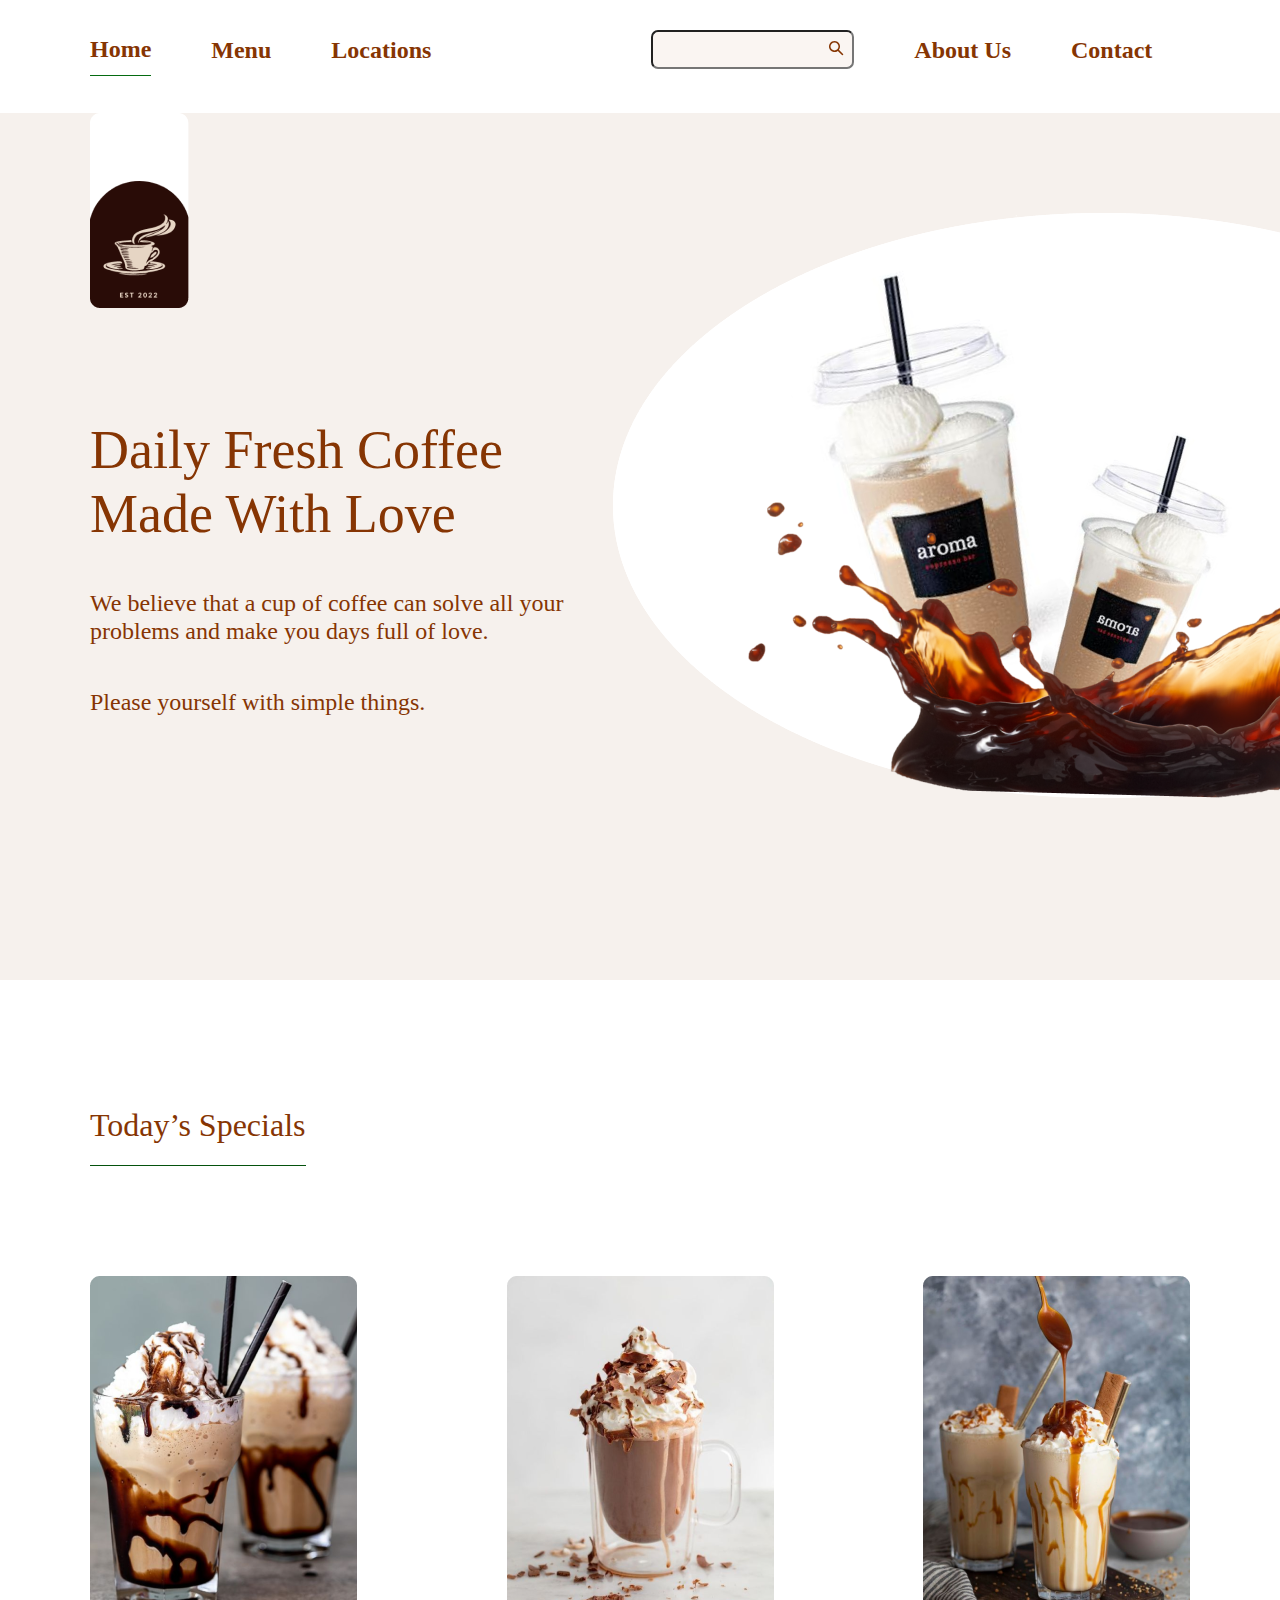
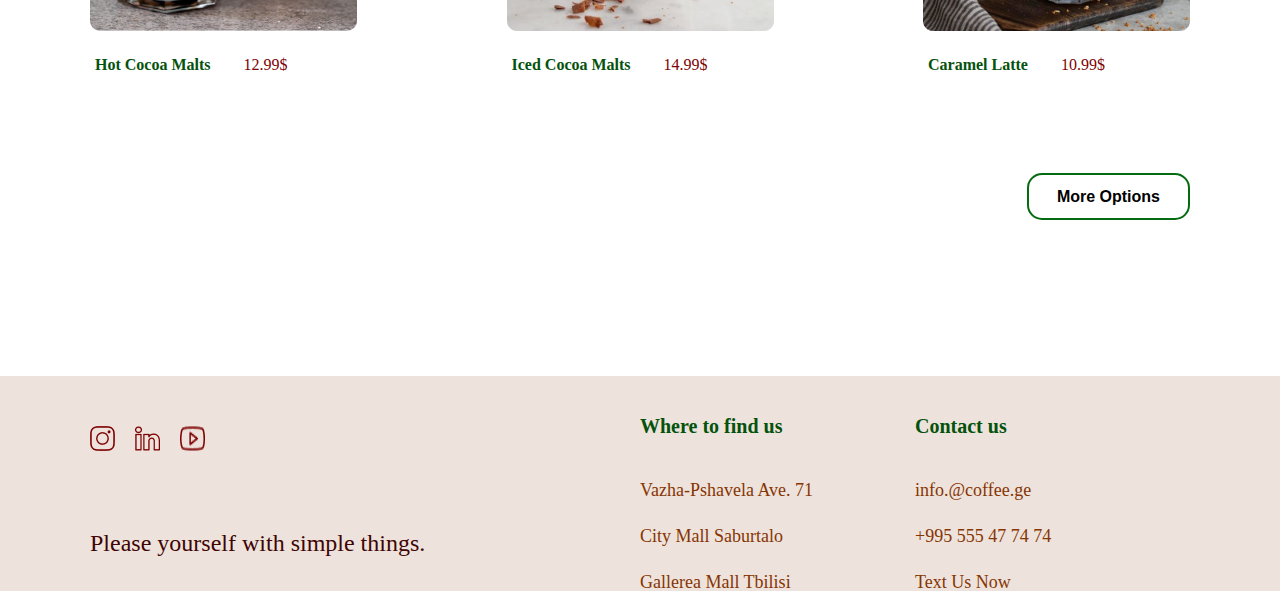
<file: index.html>
<!DOCTYPE html>
<html lang="en">

<head>
    <meta charset="UTF-8">
    <meta http-equiv="X-UA-Compatible" content="IE=edge">
    <meta name="viewport" content="width=device-width, initial-scale=1.0">
    <link rel="stylesheet" href="./static/css/reset.css">
    <link rel="stylesheet" href="./static/css/style.css">
    <title>Home</title>
</head>

<body>
    <header>
        <div class="container">
            <nav>
                <div class="header-list">
                    <ul>
                        <li class="active-nav"><a href="./index.html">home</a></li>
                        <li><a href="./static/pages/menu.html">menu</a></li>
                        <li><a href="./static/pages/locations.html">locations</a></li>
                        <li>
                            <form>
                                <input type="text">
                                <button type="submit">
                                    <svg width="15" height="15" viewBox="0 0 15 15" fill="none"
                                        xmlns="http://www.w3.org/2000/svg">
                                        <path
                                            d="M5.50003 1.07809e-08C6.52393 -6.40861e-05 7.52751 0.285684 8.39781 0.825075C9.2681 1.36447 9.97055 2.13608 10.4261 3.05306C10.8816 3.97004 11.0721 4.99597 10.9762 6.01536C10.8802 7.03475 10.5017 8.00712 9.88304 8.823L14.03 12.97C14.163 13.104 14.2405 13.2832 14.2472 13.4719C14.2538 13.6605 14.1891 13.8447 14.0659 13.9878C13.9427 14.1308 13.7701 14.2221 13.5825 14.2434C13.395 14.2648 13.2062 14.2147 13.054 14.103L12.97 14.03L8.82304 9.883C8.12761 10.4102 7.31671 10.7643 6.45736 10.9161C5.59801 11.0679 4.71487 11.0131 3.8809 10.7561C3.04694 10.4992 2.28609 10.0474 1.66122 9.43827C1.03635 8.82911 0.565403 8.08001 0.287285 7.25286C0.00916761 6.4257 -0.0681353 5.54424 0.0617636 4.6813C0.191662 3.81837 0.525034 2.99872 1.03433 2.2901C1.54363 1.58148 2.21424 1.00421 2.99075 0.606002C3.76726 0.207794 4.62738 7.20708e-05 5.50003 1.07809e-08ZM5.50003 1.5C4.43917 1.5 3.42175 1.92143 2.67161 2.67157C1.92146 3.42172 1.50003 4.43913 1.50003 5.5C1.50003 6.56087 1.92146 7.57828 2.67161 8.32843C3.42175 9.07857 4.43917 9.5 5.50003 9.5C6.5609 9.5 7.57832 9.07857 8.32846 8.32843C9.07861 7.57828 9.50004 6.56087 9.50004 5.5C9.50004 4.43913 9.07861 3.42172 8.32846 2.67157C7.57832 1.92143 6.5609 1.5 5.50003 1.5Z"
                                            fill="#863503" />
                                    </svg>
                                </button>
                            </form>
                        </li>
                        <li><a href="./static/pages/about.html">about us</a></li>
                        <li><a href="./static/pages/contact.html">contact</a></li>
                    </ul>
                </div>
            </nav>
        </div>
    </header>

    <main>
        <main>
            <div class="header-banner home-top-box">
                <div class="container">
                    <div class="banner-img home-logo">
                        <img src="./static/img/home/home-logo.png" alt="coffee img">
                    </div>

                    <div class="coffee-banner-title home-box-title">
                        <img src="./static/img/home/logo.png" alt="coffee img">
                        <div class="main-banner-title home-title">
                            <div class="banner-title home-text">
                                <h1>Daily Fresh Coffee
                                    Made With Love</h1>
                                <p>We believe that a cup of coffee can solve all your problems and make you days full of
                                    love.</p>
                                <p>Please yourself with simple things.</p>
                            </div>

                        </div>

                    </div>

                </div>
            </div>
            <section>
                <div class="container">
                    <h2 class="home-title-bottom">Today’s Specials</h2>
                    <div class="box-bottom">
                        <div class="coffe-card">
                            <img src="./static/img/home/iced-cocoa-malts.png" alt="Iced Cocoa Malts">
                            <div class="coffe-card-text">
                                <p>hot cocoa malts</p>
                                <span>12.99$</span>
                            </div>
                        </div>
                        <div class="coffe-card">
                            <img src="./static/img/home/hot-cocoa-malts.png" alt="Hot Cocoa Malts">
                            <div class="coffe-card-text">
                                <p>iced cocoa malts</p>
                                <span>14.99$</span>
                            </div>
                        </div>
                        <div class="coffe-card">
                            <img src="./static/img/home/caramel-latte.png" alt="Caramel Latte">
                            <div class="coffe-card-text">
                                <p>caramel latte</p>
                                <span>10.99$</span>
                            </div>
                        </div>
                    </div>
                    <div class="home-button">
                        <button>More Options</button>

                    </div>
                </div>
            </section>
        </main>


    </main>
    <footer>
        <div class="container">
            <div class="footer-box">
                <div class="social-network">
                    <div class="social-network-img">
                        <img src="./static/img/footer/instagram.png" alt="instagram">
                        <img src="./static/img/footer/linkedin.png" alt="Linkedin">
                        <img src="./static/img/footer/youtube.png" alt="youtube">
                    </div>
                    <p>Please yourself with simple things.</p>
                </div>

                <!-- <div class="footer-list"> -->
                <div class="footer-first-list">
                    <h3>Where to find us</h3>
                    <ul>
                        <li>Vazha-Pshavela Ave. 71</li>
                        <li>City Mall Saburtalo</li>
                        <li>Gallerea Mall Tbilisi</li>
                    </ul>
                </div>
                <div class="footer-second-list">
                    <h3>Contact us</h3>
                    <ul>
                        <li>info.@coffee.ge</li>
                        <li>+995 555 47 74 74 </li>
                        <li>Text Us Now</li>
                    </ul>
                </div>
            </div>

        </div>

    </footer>
</body>

</html>
</file>
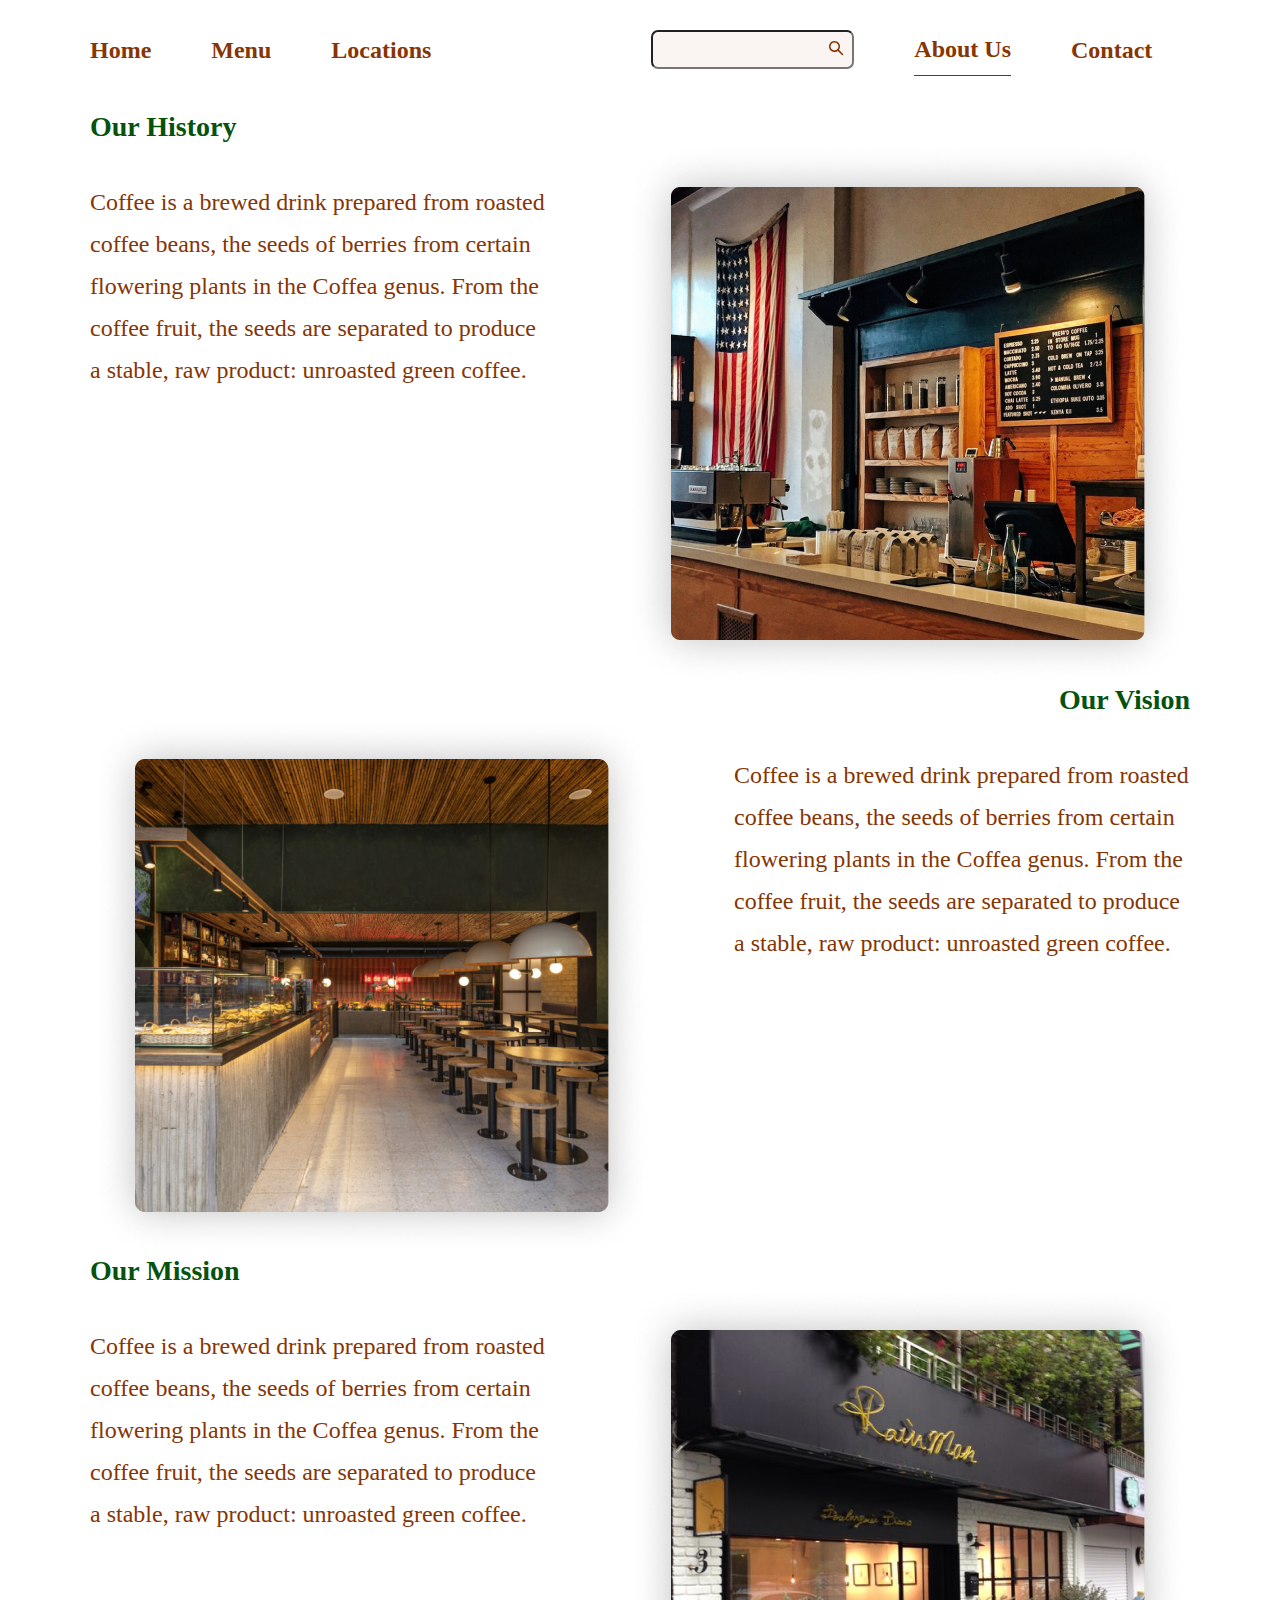
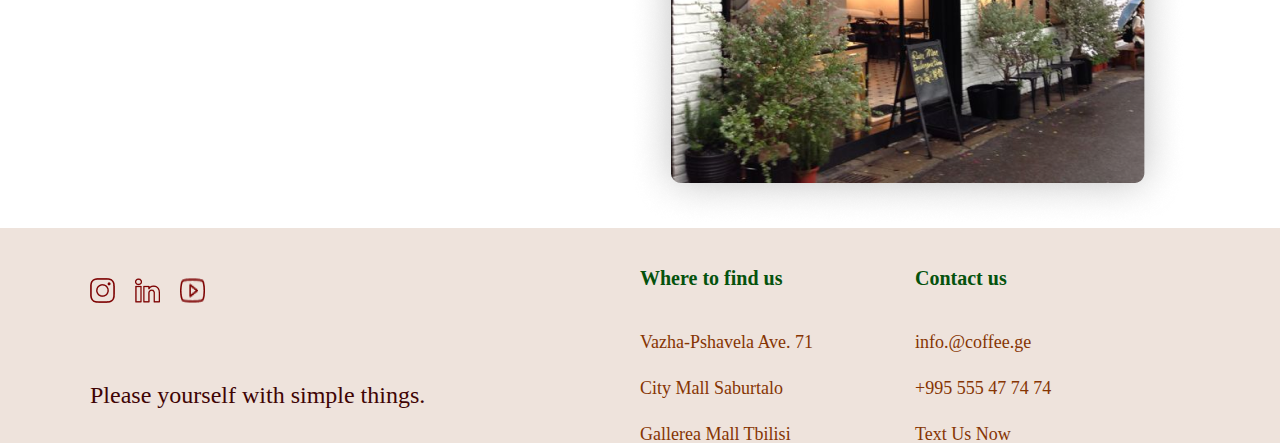
<file: static/pages/about.html>
<!DOCTYPE html>
<html lang="en">

<head>
    <meta charset="UTF-8">
    <meta http-equiv="X-UA-Compatible" content="IE=edge">
    <meta name="viewport" content="width=device-width, initial-scale=1.0">
    <link rel="stylesheet" href="../css/reset.css">
    <link rel="stylesheet" href="../css/style.css">
    <title>Home</title>
</head>

<body>
    <header>
        <div class="container">
            <nav>
                <div class="header-list">
                    <ul>
                        <li><a href="../../index.html">home</a></li>
                        <li><a href="./menu.html">menu</a></li>
                        <li><a href="./locations.html">locations</a></li>
                        <li>
                            <form>
                                <input type="text">
                                <button type="submit">
                                    <svg width="15" height="15" viewBox="0 0 15 15" fill="none"
                                        xmlns="http://www.w3.org/2000/svg">
                                        <path
                                            d="M5.50003 1.07809e-08C6.52393 -6.40861e-05 7.52751 0.285684 8.39781 0.825075C9.2681 1.36447 9.97055 2.13608 10.4261 3.05306C10.8816 3.97004 11.0721 4.99597 10.9762 6.01536C10.8802 7.03475 10.5017 8.00712 9.88304 8.823L14.03 12.97C14.163 13.104 14.2405 13.2832 14.2472 13.4719C14.2538 13.6605 14.1891 13.8447 14.0659 13.9878C13.9427 14.1308 13.7701 14.2221 13.5825 14.2434C13.395 14.2648 13.2062 14.2147 13.054 14.103L12.97 14.03L8.82304 9.883C8.12761 10.4102 7.31671 10.7643 6.45736 10.9161C5.59801 11.0679 4.71487 11.0131 3.8809 10.7561C3.04694 10.4992 2.28609 10.0474 1.66122 9.43827C1.03635 8.82911 0.565403 8.08001 0.287285 7.25286C0.00916761 6.4257 -0.0681353 5.54424 0.0617636 4.6813C0.191662 3.81837 0.525034 2.99872 1.03433 2.2901C1.54363 1.58148 2.21424 1.00421 2.99075 0.606002C3.76726 0.207794 4.62738 7.20708e-05 5.50003 1.07809e-08ZM5.50003 1.5C4.43917 1.5 3.42175 1.92143 2.67161 2.67157C1.92146 3.42172 1.50003 4.43913 1.50003 5.5C1.50003 6.56087 1.92146 7.57828 2.67161 8.32843C3.42175 9.07857 4.43917 9.5 5.50003 9.5C6.5609 9.5 7.57832 9.07857 8.32846 8.32843C9.07861 7.57828 9.50004 6.56087 9.50004 5.5C9.50004 4.43913 9.07861 3.42172 8.32846 2.67157C7.57832 1.92143 6.5609 1.5 5.50003 1.5Z"
                                            fill="#863503" />
                                    </svg>
                                </button>
                            </form>
                        </li>
                        <li class="active-nav"><a href="./about.html">about us</a></li>
                        <li><a href="./contact.html">contact</a></li>
                    </ul>
                </div>
            </nav>
        </div>
    </header>
    <main>
        <div class="container">
            <section>
                <div class="about-box">
                    <div class="first-box">
                        <h2>Our History</h2>
                        <div class="first-box-content">
                            <p>Coffee is a brewed drink prepared from roasted coffee beans, the seeds of berries from
                                certain
                                flowering plants in the Coffea genus. From the coffee fruit, the seeds are separated to
                                produce
                                a stable, raw product: unroasted green coffee.</p>
                            <img src="../img/about-us/coffe-shop.png" alt="coffe-shop">
                        </div>

                    </div>
                    <div class="second-box">
                        <h2>Our Vision</h2>
                        <div class="second-box-content">
                            <p>Coffee is a brewed drink prepared from roasted coffee beans, the seeds of berries from
                                certain flowering plants in the Coffea genus. From the coffee fruit, the seeds are
                                separated to produce a stable, raw product: unroasted green coffee.</p>
                            <img src="../img/about-us/coffe-shop-2.png" alt="coffe-shop">
                        </div>
                    </div>
                    <div class="third-box">
                        <h2>Our Mission</h2>
                        <div class="third-box-content">
                            <p>Coffee is a brewed drink prepared from roasted coffee beans, the seeds of berries from
                                certain flowering plants in the Coffea genus. From the coffee fruit, the seeds are
                                separated to produce a stable, raw product: unroasted green coffee.</p>
                            <img src="../img/about-us/coffe-shop-entrance.png" alt="coffe shop">
                        </div>

                    </div>

                </div>
            </section>

        </div>
    </main>

    <footer>
        <div class="container">
            <div class="footer-box">
                <div class="social-network">
                    <div class="social-network-img">
                        <img src="../img/footer/instagram.png" alt="instagram">
                        <img src="../img/footer/linkedin.png" alt="Linkedin">
                        <img src="../img/footer/youtube.png" alt="youtube">
                    </div>
                    <p>Please yourself with simple things.</p>
                </div>

                <!-- <div class="footer-list"> -->
                <div class="footer-first-list">
                    <h3>Where to find us</h3>
                    <ul>
                        <li>Vazha-Pshavela Ave. 71</li>
                        <li>City Mall Saburtalo</li>
                        <li>Gallerea Mall Tbilisi</li>
                    </ul>
                </div>
                <div class="footer-second-list">
                    <h3>Contact us</h3>
                    <ul>
                        <li>info.@coffee.ge</li>
                        <li>+995 555 47 74 74 </li>
                        <li>Text Us Now</li>
                    </ul>
                </div>
            </div>

        </div>

    </footer>
</body>

</html>
</file>
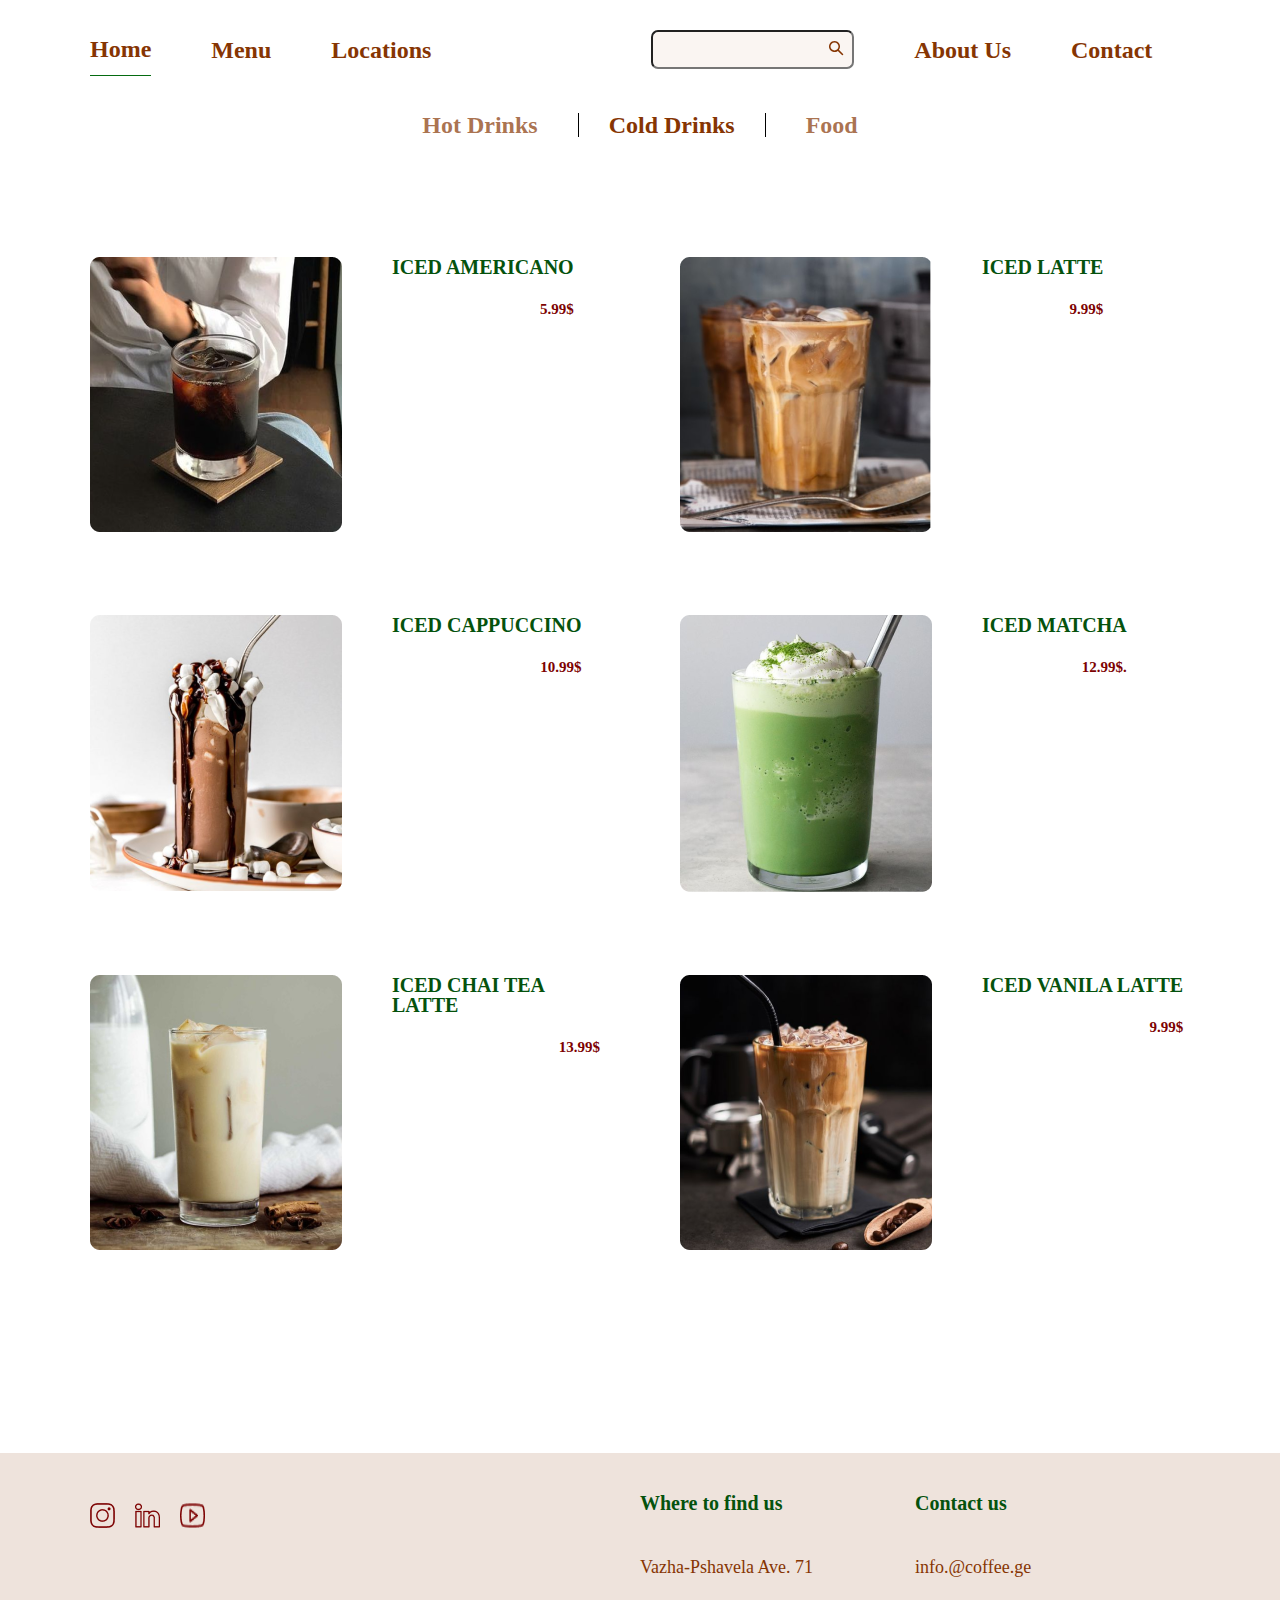
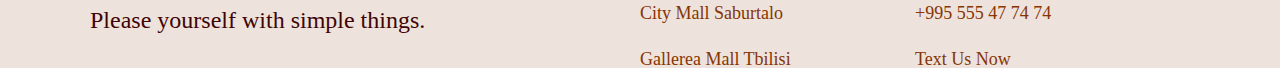
<file: static/pages/cold-drinks.html>
<!DOCTYPE html>
<html lang="en">

<head>
    <meta charset="UTF-8">
    <meta http-equiv="X-UA-Compatible" content="IE=edge">
    <meta name="viewport" content="width=device-width, initial-scale=1.0">
    <link rel="stylesheet" href="../css/reset.css">
    <link rel="stylesheet" href="../css/style.css">
    <title>Home</title>
</head>

<body>
    <header>
        <div class="container">
            <nav>
                <div class="header-list">
                    <ul>
                        <li class="active-nav"><a href="../../index.html">home</a></li>
                        <li><a href="./menu.html">menu</a></li>
                        <li><a href="./locations.html">locations</a></li>
                        <li>
                            <form>
                                <input type="text">
                                <button type="submit">
                                    <svg width="15" height="15" viewBox="0 0 15 15" fill="none"
                                        xmlns="http://www.w3.org/2000/svg">
                                        <path
                                            d="M5.50003 1.07809e-08C6.52393 -6.40861e-05 7.52751 0.285684 8.39781 0.825075C9.2681 1.36447 9.97055 2.13608 10.4261 3.05306C10.8816 3.97004 11.0721 4.99597 10.9762 6.01536C10.8802 7.03475 10.5017 8.00712 9.88304 8.823L14.03 12.97C14.163 13.104 14.2405 13.2832 14.2472 13.4719C14.2538 13.6605 14.1891 13.8447 14.0659 13.9878C13.9427 14.1308 13.7701 14.2221 13.5825 14.2434C13.395 14.2648 13.2062 14.2147 13.054 14.103L12.97 14.03L8.82304 9.883C8.12761 10.4102 7.31671 10.7643 6.45736 10.9161C5.59801 11.0679 4.71487 11.0131 3.8809 10.7561C3.04694 10.4992 2.28609 10.0474 1.66122 9.43827C1.03635 8.82911 0.565403 8.08001 0.287285 7.25286C0.00916761 6.4257 -0.0681353 5.54424 0.0617636 4.6813C0.191662 3.81837 0.525034 2.99872 1.03433 2.2901C1.54363 1.58148 2.21424 1.00421 2.99075 0.606002C3.76726 0.207794 4.62738 7.20708e-05 5.50003 1.07809e-08ZM5.50003 1.5C4.43917 1.5 3.42175 1.92143 2.67161 2.67157C1.92146 3.42172 1.50003 4.43913 1.50003 5.5C1.50003 6.56087 1.92146 7.57828 2.67161 8.32843C3.42175 9.07857 4.43917 9.5 5.50003 9.5C6.5609 9.5 7.57832 9.07857 8.32846 8.32843C9.07861 7.57828 9.50004 6.56087 9.50004 5.5C9.50004 4.43913 9.07861 3.42172 8.32846 2.67157C7.57832 1.92143 6.5609 1.5 5.50003 1.5Z"
                                            fill="#863503" />
                                    </svg>
                                </button>
                            </form>
                        </li>
                        <li><a href="./about.html">about us</a></li>
                        <li><a href="./contact.html">contact</a></li>
                    </ul>
                </div>
            </nav>
        </div>
    </header>

    <main>
        <div class="container">
            <section>
                <div class="menu-navigation">
                    <ul>
                        <li> <a href="./menu.html">Hot Drinks</a> </li>
                        <li class="active-menu"> <a href="./cold-drinks.html">Cold Drinks</a> </li>
                        <li> <a href="./food.html">Food</a> </li>
                    </ul>
                </div>

                <div class="menu-main-box">


                    <div class="menu-card">
                        <div class="card-img">
                            <img src="../img/cold-drinks/iced-americano.png" alt="americano">
                        </div>
                        <div class="card-title">
                            <h3>ICED AMERICANO</h3>
                            <nav>5.99$</nav>
                        </div>
                    </div>

                    <div class="menu-card">
                        <div class="card-img"> <img src="../img/cold-drinks/iced-latte.png" alt="ICED LATTE">
                        </div>
                        <div class="card-title">
                            <h3>ICED LATTE</h3>
                            <nav>9.99$</nav>
                        </div>
                    </div>
                    <div class="menu-card">
                        <div class="card-img"> <img src="../img/cold-drinks/iced-cappuccino.png" alt="ICED CAPPUCCINO">
                        </div>
                        <div class="card-title">
                            <h3>ICED CAPPUCCINO</h3>
                            <nav>10.99$</nav>
                        </div>
                    </div>
                    <div class="menu-card">
                        <div class="card-img"> <img src="../img/cold-drinks/iced-matcha.png" alt="ICED MATCHA"></div>
                        <div class="card-title">
                            <h3>ICED MATCHA</h3>
                            <nav>12.99$.</nav>
                        </div>
                    </div>
                    <div class="menu-card">
                        <div class="card-img"> <img src="../img/cold-drinks/tea-latte.png" alt="ICED CHAI TEA LATTE">
                        </div>
                        <div class="card-title">
                            <h3>ICED CHAI TEA LATTE</h3>
                            <nav>13.99$</nav>
                        </div>
                    </div>
                    <div class="menu-card">
                        <div class="card-img"> <img src="../img/cold-drinks/vanila-latte.png" alt="ICED VANILA LATTE">
                        </div>
                        <div class="card-title">
                            <h3>ICED VANILA LATTE</h3>
                            <nav>9.99$</nav>
                        </div>
                    </div>
                </div>
            </section>
        </div>
    </main>
    <footer>
        <div class="container">
            <div class="footer-box">
                <div class="social-network">
                    <div class="social-network-img">
                        <img src="../img/footer/instagram.png" alt="instagram">
                        <img src="../img/footer/linkedin.png" alt="Linkedin">
                        <img src="../img/footer/youtube.png" alt="youtube">
                    </div>
                    <p>Please yourself with simple things.</p>
                </div>

                <!-- <div class="footer-list"> -->
                <div class="footer-first-list">
                    <h3>Where to find us</h3>
                    <ul>
                        <li>Vazha-Pshavela Ave. 71</li>
                        <li>City Mall Saburtalo</li>
                        <li>Gallerea Mall Tbilisi</li>
                    </ul>
                </div>
                <div class="footer-second-list">
                    <h3>Contact us</h3>
                    <ul>
                        <li>info.@coffee.ge</li>
                        <li>+995 555 47 74 74 </li>
                        <li>Text Us Now</li>
                    </ul>
                </div>
            </div>

        </div>

    </footer>
</body>

</html>
</file>
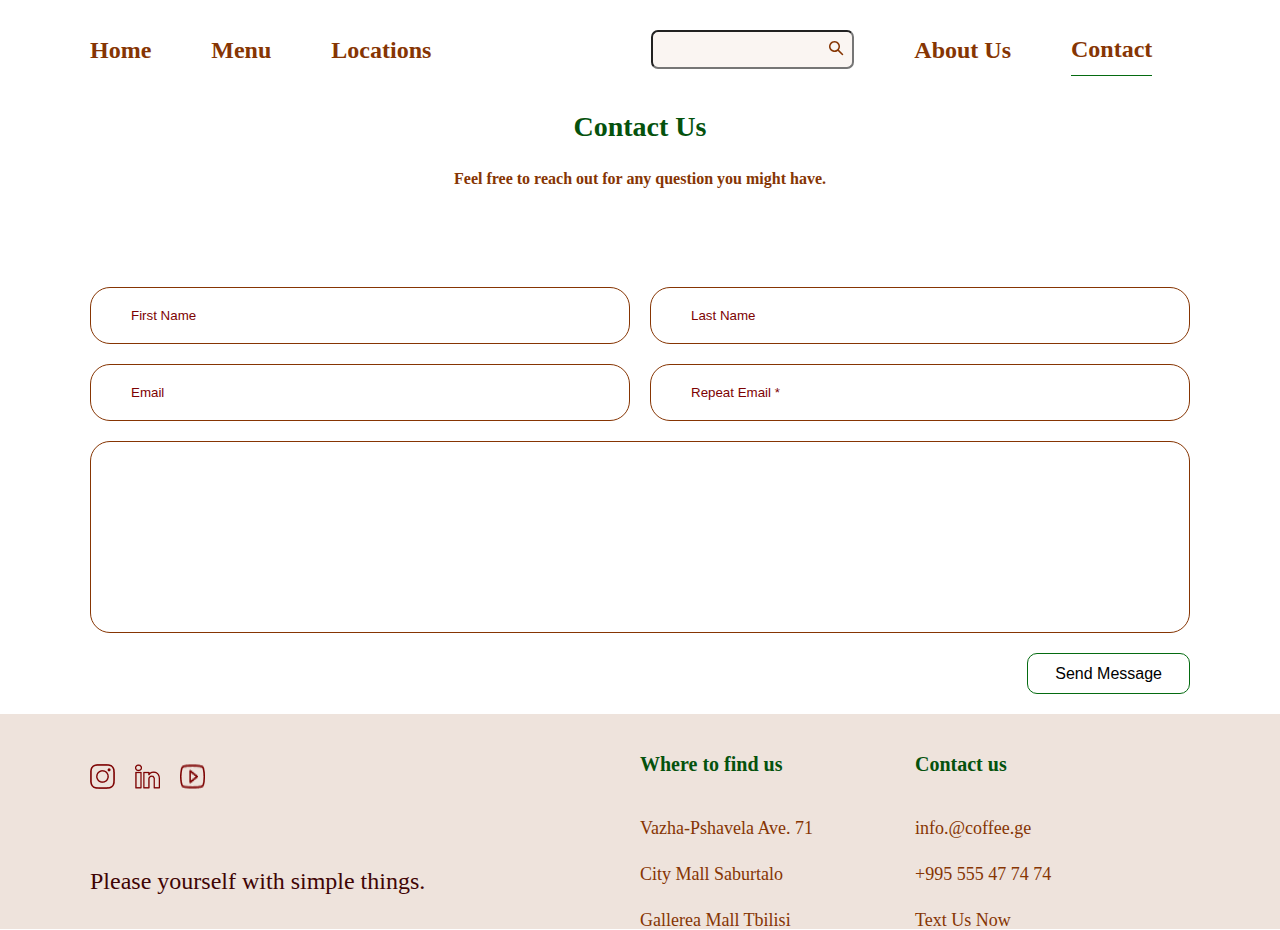
<file: static/pages/contact.html>
<!DOCTYPE html>
<html lang="en">

<head>
    <meta charset="UTF-8">
    <meta http-equiv="X-UA-Compatible" content="IE=edge">
    <meta name="viewport" content="width=device-width, initial-scale=1.0">
    <link rel="stylesheet" href="../css/reset.css">
    <link rel="stylesheet" href="../css/style.css">
    <title>contact</title>
</head>

<body>
    <header>
        <div class="container">
            <nav>
                <div class="header-list">
                    <ul>
                        <li><a href="../../index.html">home</a></li>
                        <li><a href="./menu.html">menu</a></li>
                        <li><a href="./locations.html">locations</a></li>
                        <li>
                            <form>
                                <input type="text">
                                <button type="submit">
                                    <svg width="15" height="15" viewBox="0 0 15 15" fill="none"
                                        xmlns="http://www.w3.org/2000/svg">
                                        <path
                                            d="M5.50003 1.07809e-08C6.52393 -6.40861e-05 7.52751 0.285684 8.39781 0.825075C9.2681 1.36447 9.97055 2.13608 10.4261 3.05306C10.8816 3.97004 11.0721 4.99597 10.9762 6.01536C10.8802 7.03475 10.5017 8.00712 9.88304 8.823L14.03 12.97C14.163 13.104 14.2405 13.2832 14.2472 13.4719C14.2538 13.6605 14.1891 13.8447 14.0659 13.9878C13.9427 14.1308 13.7701 14.2221 13.5825 14.2434C13.395 14.2648 13.2062 14.2147 13.054 14.103L12.97 14.03L8.82304 9.883C8.12761 10.4102 7.31671 10.7643 6.45736 10.9161C5.59801 11.0679 4.71487 11.0131 3.8809 10.7561C3.04694 10.4992 2.28609 10.0474 1.66122 9.43827C1.03635 8.82911 0.565403 8.08001 0.287285 7.25286C0.00916761 6.4257 -0.0681353 5.54424 0.0617636 4.6813C0.191662 3.81837 0.525034 2.99872 1.03433 2.2901C1.54363 1.58148 2.21424 1.00421 2.99075 0.606002C3.76726 0.207794 4.62738 7.20708e-05 5.50003 1.07809e-08ZM5.50003 1.5C4.43917 1.5 3.42175 1.92143 2.67161 2.67157C1.92146 3.42172 1.50003 4.43913 1.50003 5.5C1.50003 6.56087 1.92146 7.57828 2.67161 8.32843C3.42175 9.07857 4.43917 9.5 5.50003 9.5C6.5609 9.5 7.57832 9.07857 8.32846 8.32843C9.07861 7.57828 9.50004 6.56087 9.50004 5.5C9.50004 4.43913 9.07861 3.42172 8.32846 2.67157C7.57832 1.92143 6.5609 1.5 5.50003 1.5Z"
                                            fill="#863503" />
                                    </svg>
                                </button>
                            </form>
                        </li>
                        <li><a href="./about.html">about us</a></li>
                        <li class="active-nav"><a href="./contact.html">Contact</a></li>
                    </ul>
                </div>
            </nav>
        </div>
    </header>

    <main>

        <section>

            <div class="text-center contact-page-title">
                <h1 class="page-title">Contact Us</h1>
                <p>Feel free to reach out for any question you might have.</p>
            </div>
            <div class="container">
                <form class="form-wrapper">
                    <input required type="text" placeholder="First Name">
                    <input required type="text" placeholder="Last Name">
                    <input required type="email" placeholder="Email">
                    <input required type="email" placeholder="Repeat Email *">
                    <textarea name="" id="" cols="30" rows="10" placeholder="Your Message">
                    </textarea>

                    <button class="submit-button" type="submit"> <a href="./feedback.html">Send Message</a>
                    </button>
                    <a href="./feedback.html">
                    </a>


                </form>
            </div>
        </section>

    </main>
    <footer>
        <div class="container">
            <div class="footer-box">
                <div class="social-network">
                    <div class="social-network-img">
                        <img src="../img/footer/instagram.png" alt="instagram">
                        <img src="../img/footer/linkedin.png" alt="Linkedin">
                        <img src="../img/footer/youtube.png" alt="youtube">
                    </div>
                    <p>Please yourself with simple things.</p>
                </div>

                <!-- <div class="footer-list"> -->
                <div class="footer-first-list">
                    <h3>Where to find us</h3>
                    <ul>
                        <li>Vazha-Pshavela Ave. 71</li>
                        <li>City Mall Saburtalo</li>
                        <li>Gallerea Mall Tbilisi</li>
                    </ul>
                </div>
                <div class="footer-second-list">
                    <h3>Contact us</h3>
                    <ul>
                        <li>info.@coffee.ge</li>
                        <li>+995 555 47 74 74 </li>
                        <li>Text Us Now</li>
                    </ul>
                </div>
            </div>

        </div>

    </footer>
</body>

</html>
</file>
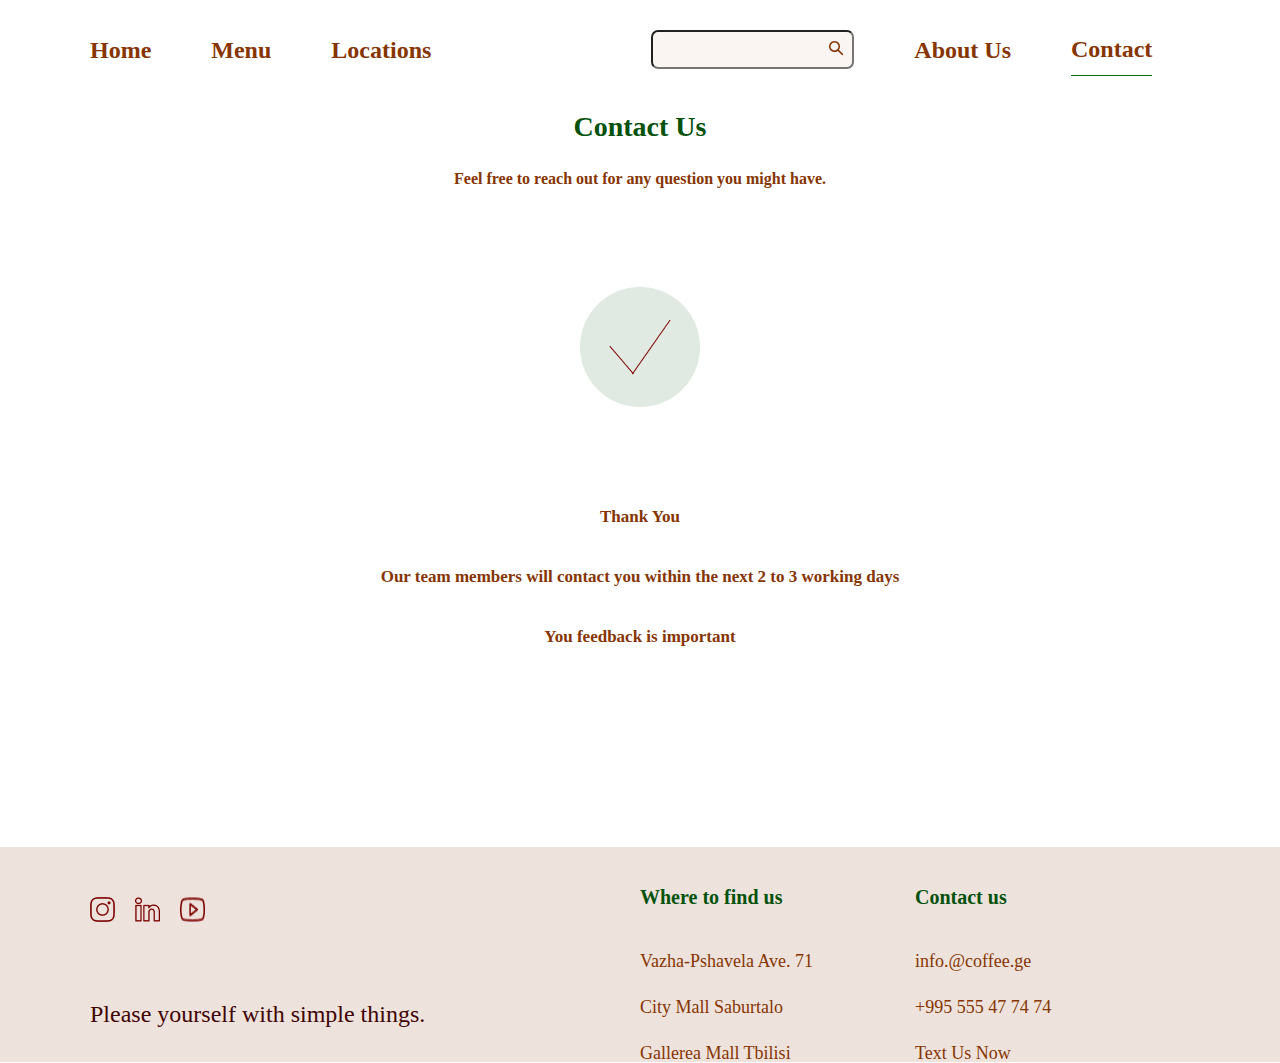
<file: static/pages/feedback.html>
<!DOCTYPE html>
<html lang="en">

<head>
    <meta charset="UTF-8">
    <meta http-equiv="X-UA-Compatible" content="IE=edge">
    <meta name="viewport" content="width=device-width, initial-scale=1.0">
    <link rel="stylesheet" href="../css/reset.css">
    <link rel="stylesheet" href="../css/style.css">
    <title>contact</title>
</head>

<body>
    <header>
        <div class="container">
            <nav>
                <div class="header-list">
                    <ul>
                        <li><a href="../../index.html">home</a></li>
                        <li><a href="./menu.html">menu</a></li>
                        <li><a href="./locations.html">locations</a></li>
                        <li>
                            <form>
                                <input type="text">
                                <button type="submit">
                                    <svg width="15" height="15" viewBox="0 0 15 15" fill="none"
                                        xmlns="http://www.w3.org/2000/svg">
                                        <path
                                            d="M5.50003 1.07809e-08C6.52393 -6.40861e-05 7.52751 0.285684 8.39781 0.825075C9.2681 1.36447 9.97055 2.13608 10.4261 3.05306C10.8816 3.97004 11.0721 4.99597 10.9762 6.01536C10.8802 7.03475 10.5017 8.00712 9.88304 8.823L14.03 12.97C14.163 13.104 14.2405 13.2832 14.2472 13.4719C14.2538 13.6605 14.1891 13.8447 14.0659 13.9878C13.9427 14.1308 13.7701 14.2221 13.5825 14.2434C13.395 14.2648 13.2062 14.2147 13.054 14.103L12.97 14.03L8.82304 9.883C8.12761 10.4102 7.31671 10.7643 6.45736 10.9161C5.59801 11.0679 4.71487 11.0131 3.8809 10.7561C3.04694 10.4992 2.28609 10.0474 1.66122 9.43827C1.03635 8.82911 0.565403 8.08001 0.287285 7.25286C0.00916761 6.4257 -0.0681353 5.54424 0.0617636 4.6813C0.191662 3.81837 0.525034 2.99872 1.03433 2.2901C1.54363 1.58148 2.21424 1.00421 2.99075 0.606002C3.76726 0.207794 4.62738 7.20708e-05 5.50003 1.07809e-08ZM5.50003 1.5C4.43917 1.5 3.42175 1.92143 2.67161 2.67157C1.92146 3.42172 1.50003 4.43913 1.50003 5.5C1.50003 6.56087 1.92146 7.57828 2.67161 8.32843C3.42175 9.07857 4.43917 9.5 5.50003 9.5C6.5609 9.5 7.57832 9.07857 8.32846 8.32843C9.07861 7.57828 9.50004 6.56087 9.50004 5.5C9.50004 4.43913 9.07861 3.42172 8.32846 2.67157C7.57832 1.92143 6.5609 1.5 5.50003 1.5Z"
                                            fill="#863503" />
                                    </svg>
                                </button>
                            </form>
                        </li>
                        <li><a href="./about.html">about us</a></li>
                        <li class="active-nav"><a href="./contact.html">Contact</a></li>
                    </ul>
                </div>
            </nav>
        </div>
    </header>
    <main>
        <div class="container">
            <section>

                <div class="text-center contact-page-title">
                    <h1 class="page-title">Contact Us</h1>
                    <p>Feel free to reach out for any question you might have.</p>
                </div>
                <div class="check-mark"><img src="../img/feedback/check-mark.png" alt="Check Mark"></div>
                <div class="feedback">
                    <p>Thank You</p>
                    <p>Our team members will contact you within the next 2 to 3 working days </p>
                    <p>You feedback is important</p>
                </div>


            </section>
        </div>
    </main>



    <footer>
        <div class="container">
            <div class="footer-box">
                <div class="social-network">
                    <div class="social-network-img">
                        <img src="../img/footer/instagram.png" alt="instagram">
                        <img src="../img/footer/linkedin.png" alt="Linkedin">
                        <img src="../img/footer/youtube.png" alt="youtube">
                    </div>
                    <p>Please yourself with simple things.</p>
                </div>

                <!-- <div class="footer-list"> -->
                <div class="footer-first-list">
                    <h3>Where to find us</h3>
                    <ul>
                        <li>Vazha-Pshavela Ave. 71</li>
                        <li>City Mall Saburtalo</li>
                        <li>Gallerea Mall Tbilisi</li>
                    </ul>
                </div>
                <div class="footer-second-list">
                    <h3>Contact us</h3>
                    <ul>
                        <li>info.@coffee.ge</li>
                        <li>+995 555 47 74 74 </li>
                        <li>Text Us Now</li>
                    </ul>
                </div>
            </div>

        </div>

    </footer>
</file>
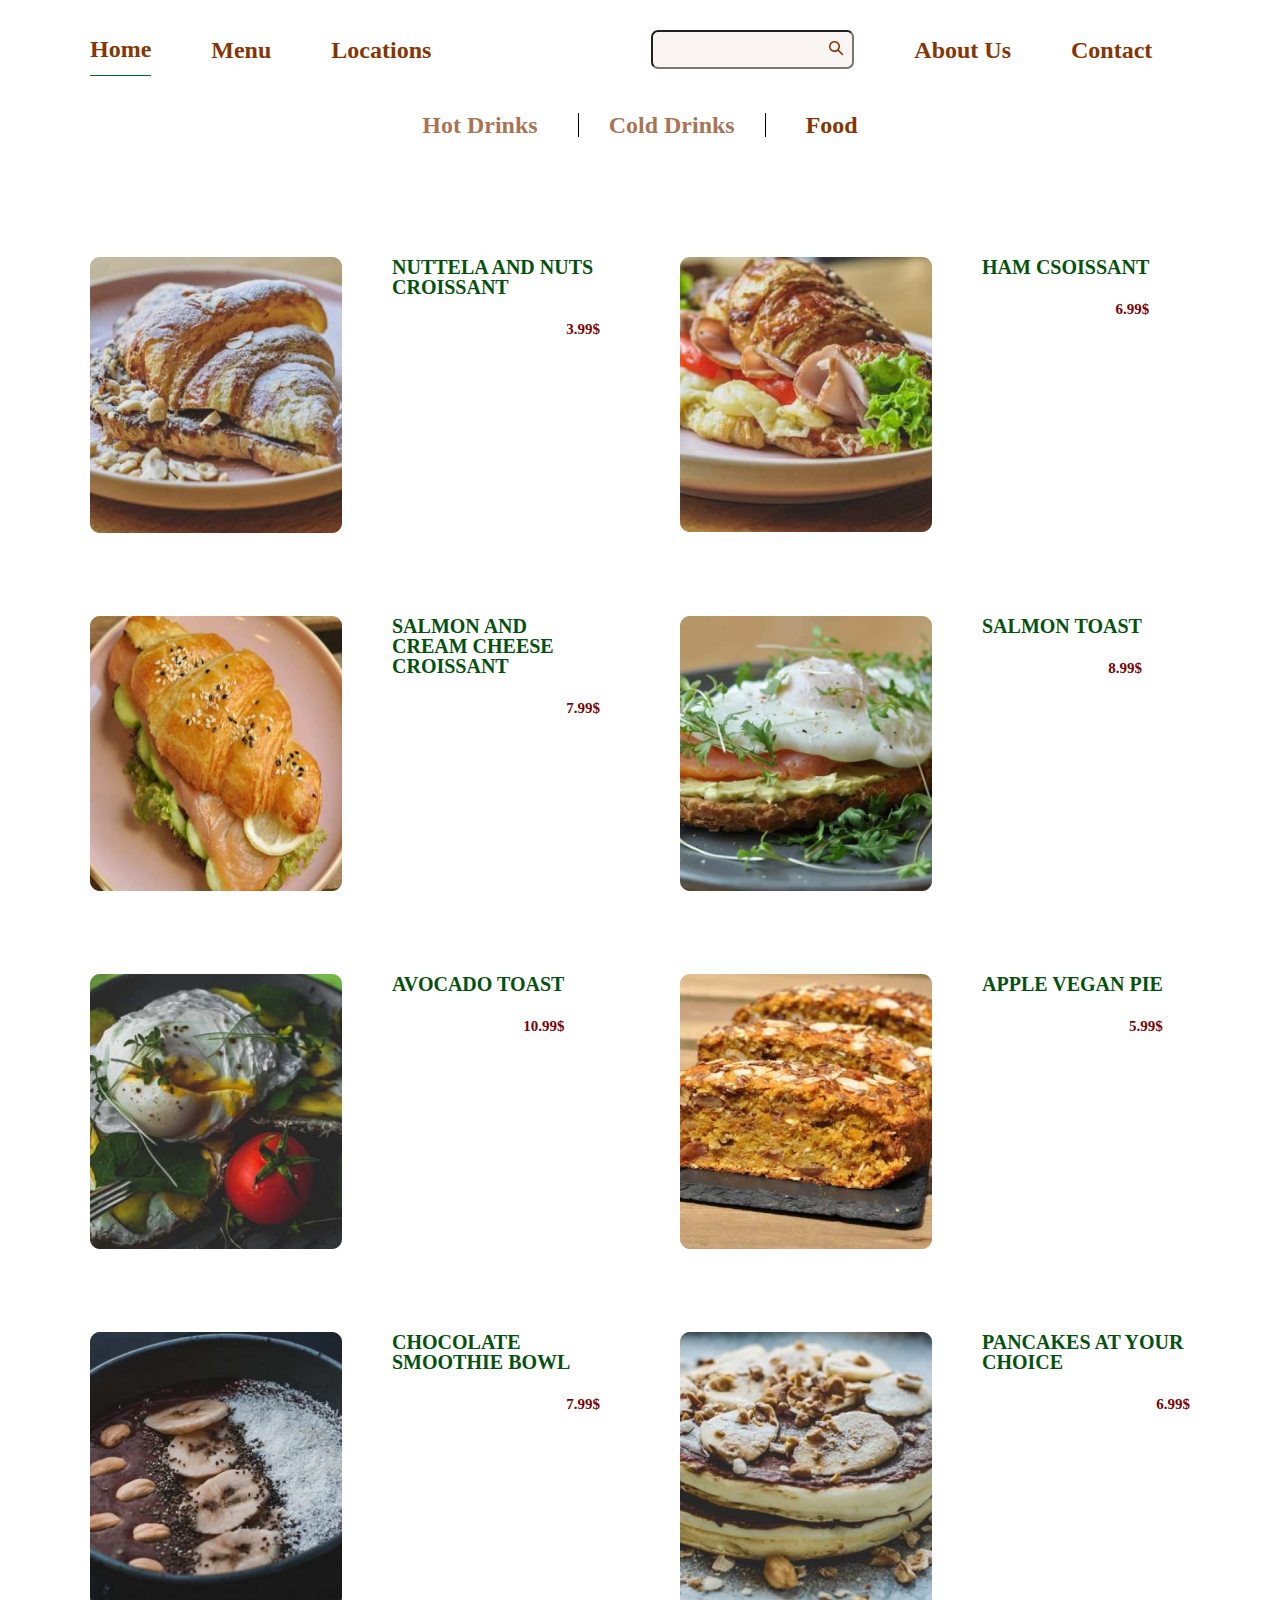
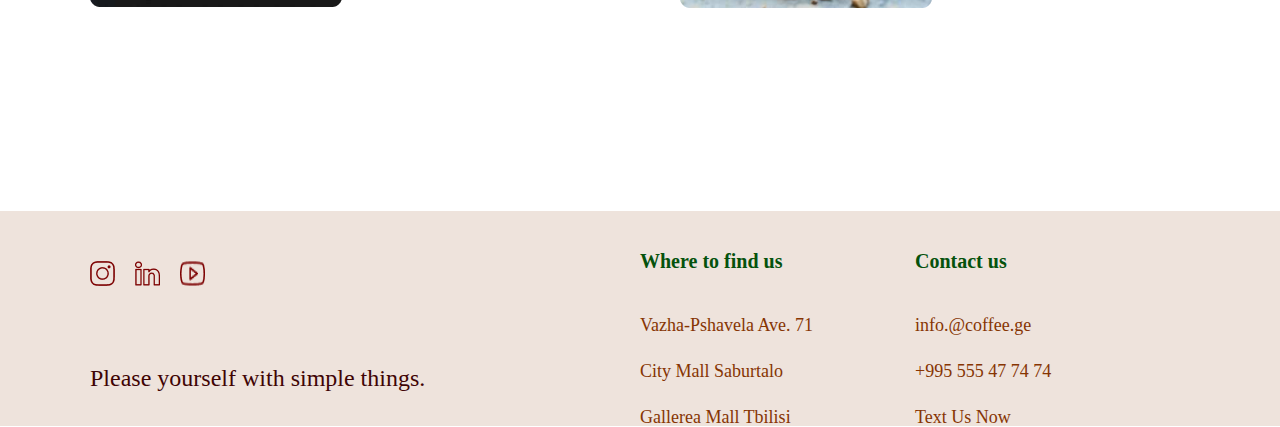
<file: static/pages/food.html>
<!DOCTYPE html>
<html lang="en">

<head>
    <meta charset="UTF-8">
    <meta http-equiv="X-UA-Compatible" content="IE=edge">
    <meta name="viewport" content="width=device-width, initial-scale=1.0">
    <link rel="stylesheet" href="../css/reset.css">
    <link rel="stylesheet" href="../css/style.css">
    <title>Home</title>
</head>

<body>
    <header>
        <div class="container">
            <nav>
                <div class="header-list">
                    <ul>
                        <li class="active-nav"><a href="../../index.html">home</a></li>
                        <li><a href="./menu.html">menu</a></li>
                        <li><a href="./locations.html">locations</a></li>
                        <li>
                            <form>
                                <input type="text">
                                <button type="submit">
                                    <svg width="15" height="15" viewBox="0 0 15 15" fill="none"
                                        xmlns="http://www.w3.org/2000/svg">
                                        <path
                                            d="M5.50003 1.07809e-08C6.52393 -6.40861e-05 7.52751 0.285684 8.39781 0.825075C9.2681 1.36447 9.97055 2.13608 10.4261 3.05306C10.8816 3.97004 11.0721 4.99597 10.9762 6.01536C10.8802 7.03475 10.5017 8.00712 9.88304 8.823L14.03 12.97C14.163 13.104 14.2405 13.2832 14.2472 13.4719C14.2538 13.6605 14.1891 13.8447 14.0659 13.9878C13.9427 14.1308 13.7701 14.2221 13.5825 14.2434C13.395 14.2648 13.2062 14.2147 13.054 14.103L12.97 14.03L8.82304 9.883C8.12761 10.4102 7.31671 10.7643 6.45736 10.9161C5.59801 11.0679 4.71487 11.0131 3.8809 10.7561C3.04694 10.4992 2.28609 10.0474 1.66122 9.43827C1.03635 8.82911 0.565403 8.08001 0.287285 7.25286C0.00916761 6.4257 -0.0681353 5.54424 0.0617636 4.6813C0.191662 3.81837 0.525034 2.99872 1.03433 2.2901C1.54363 1.58148 2.21424 1.00421 2.99075 0.606002C3.76726 0.207794 4.62738 7.20708e-05 5.50003 1.07809e-08ZM5.50003 1.5C4.43917 1.5 3.42175 1.92143 2.67161 2.67157C1.92146 3.42172 1.50003 4.43913 1.50003 5.5C1.50003 6.56087 1.92146 7.57828 2.67161 8.32843C3.42175 9.07857 4.43917 9.5 5.50003 9.5C6.5609 9.5 7.57832 9.07857 8.32846 8.32843C9.07861 7.57828 9.50004 6.56087 9.50004 5.5C9.50004 4.43913 9.07861 3.42172 8.32846 2.67157C7.57832 1.92143 6.5609 1.5 5.50003 1.5Z"
                                            fill="#863503" />
                                    </svg>
                                </button>
                            </form>
                        </li>
                        <li><a href="./about.html">about us</a></li>
                        <li><a href="./contact.html">contact</a></li>
                    </ul>
                </div>
            </nav>
        </div>
    </header>

    <main>
        <div class="container">
            <section>
                <div class="menu-navigation">
                    <ul>
                        <li> <a href="./menu.html">Hot Drinks</a> </li>
                        <li> <a href="./cold-drinks.html">Cold Drinks</a> </li>
                        <li class="active-menu"> <a href="./food.html">Food</a> </li>
                    </ul>
                </div>

                <div class="menu-main-box">


                    <div class="menu-card">
                        <div class="card-img">
                            <img src="../img/food/nuts-croissant.png" alt="NUTTELA AND NUTS
                            CROISSANT">
                        </div>
                        <div class="card-title">
                            <h3>NUTTELA AND NUTS
                                CROISSANT</h3>
                            <nav>3.99$</nav>
                        </div>
                    </div>

                    <div class="menu-card">
                        <div class="card-img"> <img src="../img/food/ham-croissant.png" alt="HAM CSOISSANT"></div>
                        <div class="card-title">
                            <h3>HAM CSOISSANT</h3>
                            <nav>6.99$</nav>
                        </div>
                    </div>
                    <div class="menu-card">
                        <div class="card-img"> <img src="../img/food/cheese-croissant.png" alt="SALMON AND CREAM
                            CHEESE  CROISSANT"></div>
                        <div class="card-title">
                            <h3>SALMON AND CREAM
                                CHEESE CROISSANT</h3>
                            <nav>7.99$</nav>
                        </div>
                    </div>
                    <div class="menu-card">
                        <div class="card-img"> <img src="../img/food/salmon-toast.png" alt="SALMON TOAST"></div>
                        <div class="card-title">
                            <h3>SALMON TOAST</h3>
                            <nav>8.99$</nav>
                        </div>
                    </div>
                    <div class="menu-card">
                        <div class="card-img"> <img src="../img/food/avocado-toast.png" alt="AVOCADO TOAST"></div>
                        <div class="card-title">
                            <h3>AVOCADO TOAST</h3>
                            <nav>10.99$</nav>
                        </div>
                    </div>
                    <div class="menu-card">
                        <div class="card-img"> <img src="../img/food/veggan-pie.png" alt="APPLE VEGAN PIE"></div>
                        <div class="card-title">
                            <h3>APPLE VEGAN PIE</h3>
                            <nav>5.99$</nav>
                        </div>
                    </div>
                    <div class="menu-card">
                        <div class="card-img"> <img src="../img/food/chocolate-bowl.png" alt="CHOCOLATE SMOOTHIE
                                BOWL"></div>
                        <div class="card-title">
                            <h3>CHOCOLATE SMOOTHIE
                                BOWL</h3>
                            <nav>7.99$</nav>
                        </div>
                    </div>
                    <div class="menu-card">
                        <div class="card-img"> <img src="../img/food/pancakes.png" alt="VANILA CHOCOLATE LATTE">
                        </div>
                        <div class="card-title">
                            <h3>PANCAKES AT YOUR
                                CHOICE</h3>
                            <nav>6.99$</nav>
                        </div>
                    </div>
                </div>
            </section>
        </div>
    </main>
    <footer>
        <div class="container">
            <div class="footer-box">
                <div class="social-network">
                    <div class="social-network-img">
                        <img src="../img/footer/instagram.png" alt="instagram">
                        <img src="../img/footer/linkedin.png" alt="Linkedin">
                        <img src="../img/footer/youtube.png" alt="youtube">
                    </div>
                    <p>Please yourself with simple things.</p>
                </div>

                <!-- <div class="footer-list"> -->
                <div class="footer-first-list">
                    <h3>Where to find us</h3>
                    <ul>
                        <li>Vazha-Pshavela Ave. 71</li>
                        <li>City Mall Saburtalo</li>
                        <li>Gallerea Mall Tbilisi</li>
                    </ul>
                </div>
                <div class="footer-second-list">
                    <h3>Contact us</h3>
                    <ul>
                        <li>info.@coffee.ge</li>
                        <li>+995 555 47 74 74 </li>
                        <li>Text Us Now</li>
                    </ul>
                </div>
            </div>

        </div>

    </footer>
</body>

</html>
</file>
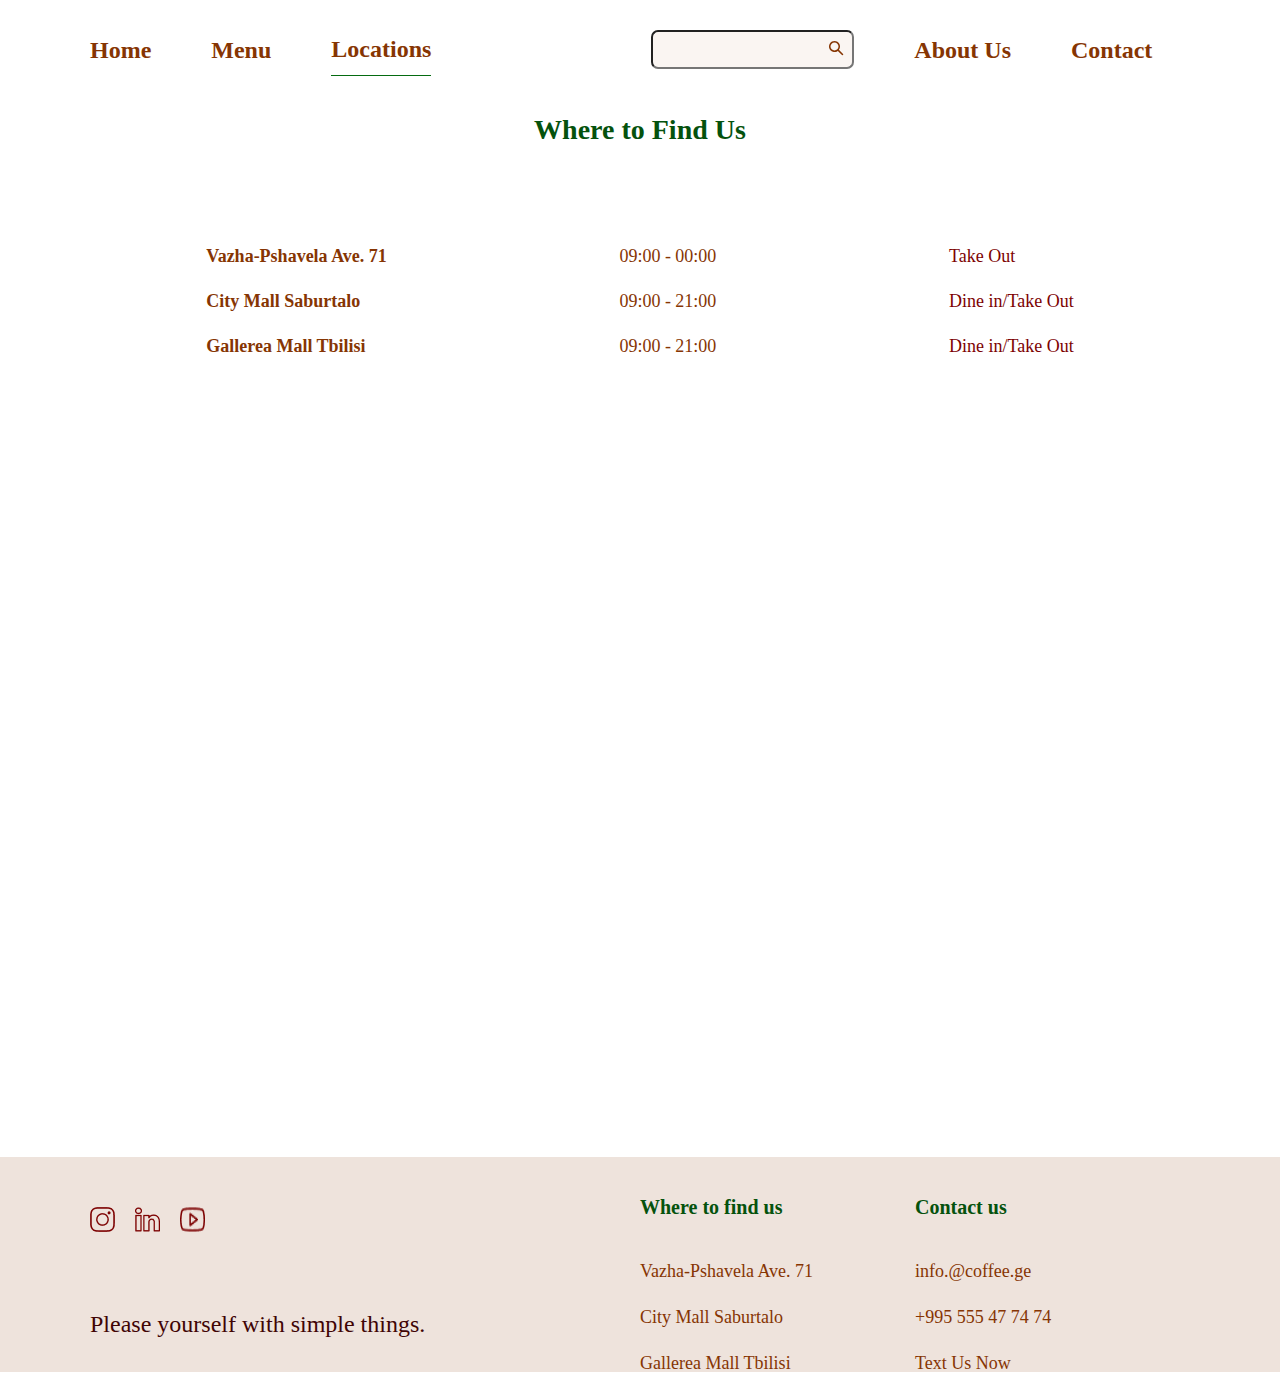
<file: static/pages/locations.html>
<!DOCTYPE html>
<html lang="en">

<head>
    <meta charset="UTF-8">
    <meta http-equiv="X-UA-Compatible" content="IE=edge">
    <meta name="viewport" content="width=device-width, initial-scale=1.0">
    <link rel="stylesheet" href="../css/reset.css">
    <link rel="stylesheet" href="../css/style.css">
    <title>Home</title>
</head>

<body>
    <header>
        <div class="container">
            <nav>
                <div class="header-list">
                    <ul>
                        <li><a href="../../index.html">home</a></li>
                        <li><a href="./menu.html">menu</a></li>
                        <li class="active-nav"><a href="./locations.html">locations</a></li>
                        <li>
                            <form>
                                <input type="text">
                                <button type="submit">
                                    <svg width="15" height="15" viewBox="0 0 15 15" fill="none"
                                        xmlns="http://www.w3.org/2000/svg">
                                        <path
                                            d="M5.50003 1.07809e-08C6.52393 -6.40861e-05 7.52751 0.285684 8.39781 0.825075C9.2681 1.36447 9.97055 2.13608 10.4261 3.05306C10.8816 3.97004 11.0721 4.99597 10.9762 6.01536C10.8802 7.03475 10.5017 8.00712 9.88304 8.823L14.03 12.97C14.163 13.104 14.2405 13.2832 14.2472 13.4719C14.2538 13.6605 14.1891 13.8447 14.0659 13.9878C13.9427 14.1308 13.7701 14.2221 13.5825 14.2434C13.395 14.2648 13.2062 14.2147 13.054 14.103L12.97 14.03L8.82304 9.883C8.12761 10.4102 7.31671 10.7643 6.45736 10.9161C5.59801 11.0679 4.71487 11.0131 3.8809 10.7561C3.04694 10.4992 2.28609 10.0474 1.66122 9.43827C1.03635 8.82911 0.565403 8.08001 0.287285 7.25286C0.00916761 6.4257 -0.0681353 5.54424 0.0617636 4.6813C0.191662 3.81837 0.525034 2.99872 1.03433 2.2901C1.54363 1.58148 2.21424 1.00421 2.99075 0.606002C3.76726 0.207794 4.62738 7.20708e-05 5.50003 1.07809e-08ZM5.50003 1.5C4.43917 1.5 3.42175 1.92143 2.67161 2.67157C1.92146 3.42172 1.50003 4.43913 1.50003 5.5C1.50003 6.56087 1.92146 7.57828 2.67161 8.32843C3.42175 9.07857 4.43917 9.5 5.50003 9.5C6.5609 9.5 7.57832 9.07857 8.32846 8.32843C9.07861 7.57828 9.50004 6.56087 9.50004 5.5C9.50004 4.43913 9.07861 3.42172 8.32846 2.67157C7.57832 1.92143 6.5609 1.5 5.50003 1.5Z"
                                            fill="#863503" />
                                    </svg>
                                </button>
                            </form>
                        </li>
                        <li><a href="./about.html">about us</a></li>
                        <li><a href="./contact.html">contact</a></li>
                    </ul>
                </div>
            </nav>
        </div>
    </header>
    <main>
        <div class="container">

            <section>

                <div class="locations-title">
                    <h1>Where to Find Us</h1>
                </div>


                <div class="working-hours">
                    <ul class="first-list">
                        <li>Vazha-Pshavela Ave. 71</li>
                        <li>City Mall Saburtalo</li>
                        <li>Gallerea Mall Tbilisi</li>
                    </ul>
                    <ul class="second-list">
                        <li>09:00 - 00:00</li>
                        <li>09:00 - 21:00</li>
                        <li>09:00 - 21:00</li>
                    </ul>
                    <ul class="third-list">
                        <li>Take Out</li>
                        <li>Dine in/Take Out</li>
                        <li>Dine in/Take Out</li>
                    </ul>
                </div>
                <div class="map">
                    <iframe
                        src="https://www.google.com/maps/embed?pb=!1m18!1m12!1m3!1d2979.295001338061!2d44.79934396376456!3d41.69256690186085!2m3!1f0!2f0!3f0!3m2!1i1024!2i768!4f13.1!3m3!1m2!1s0x40440cefb1568e95%3A0xf27796ca7216c57!2z4YOX4YOQ4YOV4YOY4YOh4YOj4YOk4YOa4YOU4YOR4YOY4YOhIOGDm-GDneGDlOGDk-GDkOGDnOGDmA!5e0!3m2!1ska!2sge!4v1677227369180!5m2!1ska!2sge"
                        width="860" height="450" style="border:15px;" allowfullscreen="" loading="lazy"
                        referrerpolicy="no-referrer-when-downgrade"></iframe>
                </div>

            </section>
        </div>

    </main>

    <footer>
        <div class="container">
            <div class="footer-box">
                <div class="social-network">
                    <div class="social-network-img">
                        <img src="../img/footer/instagram.png" alt="instagram">
                        <img src="../img/footer/linkedin.png" alt="Linkedin">
                        <img src="../img/footer/youtube.png" alt="youtube">
                    </div>
                    <p>Please yourself with simple things.</p>
                </div>

                <!-- <div class="footer-list"> -->
                <div class="footer-first-list">
                    <h3>Where to find us</h3>
                    <ul>
                        <li>Vazha-Pshavela Ave. 71</li>
                        <li>City Mall Saburtalo</li>
                        <li>Gallerea Mall Tbilisi</li>
                    </ul>
                </div>
                <div class="footer-second-list">
                    <h3>Contact us</h3>
                    <ul>
                        <li>info.@coffee.ge</li>
                        <li>+995 555 47 74 74 </li>
                        <li>Text Us Now</li>
                    </ul>
                </div>
            </div>

        </div>

    </footer>
</body>

</html>
</file>
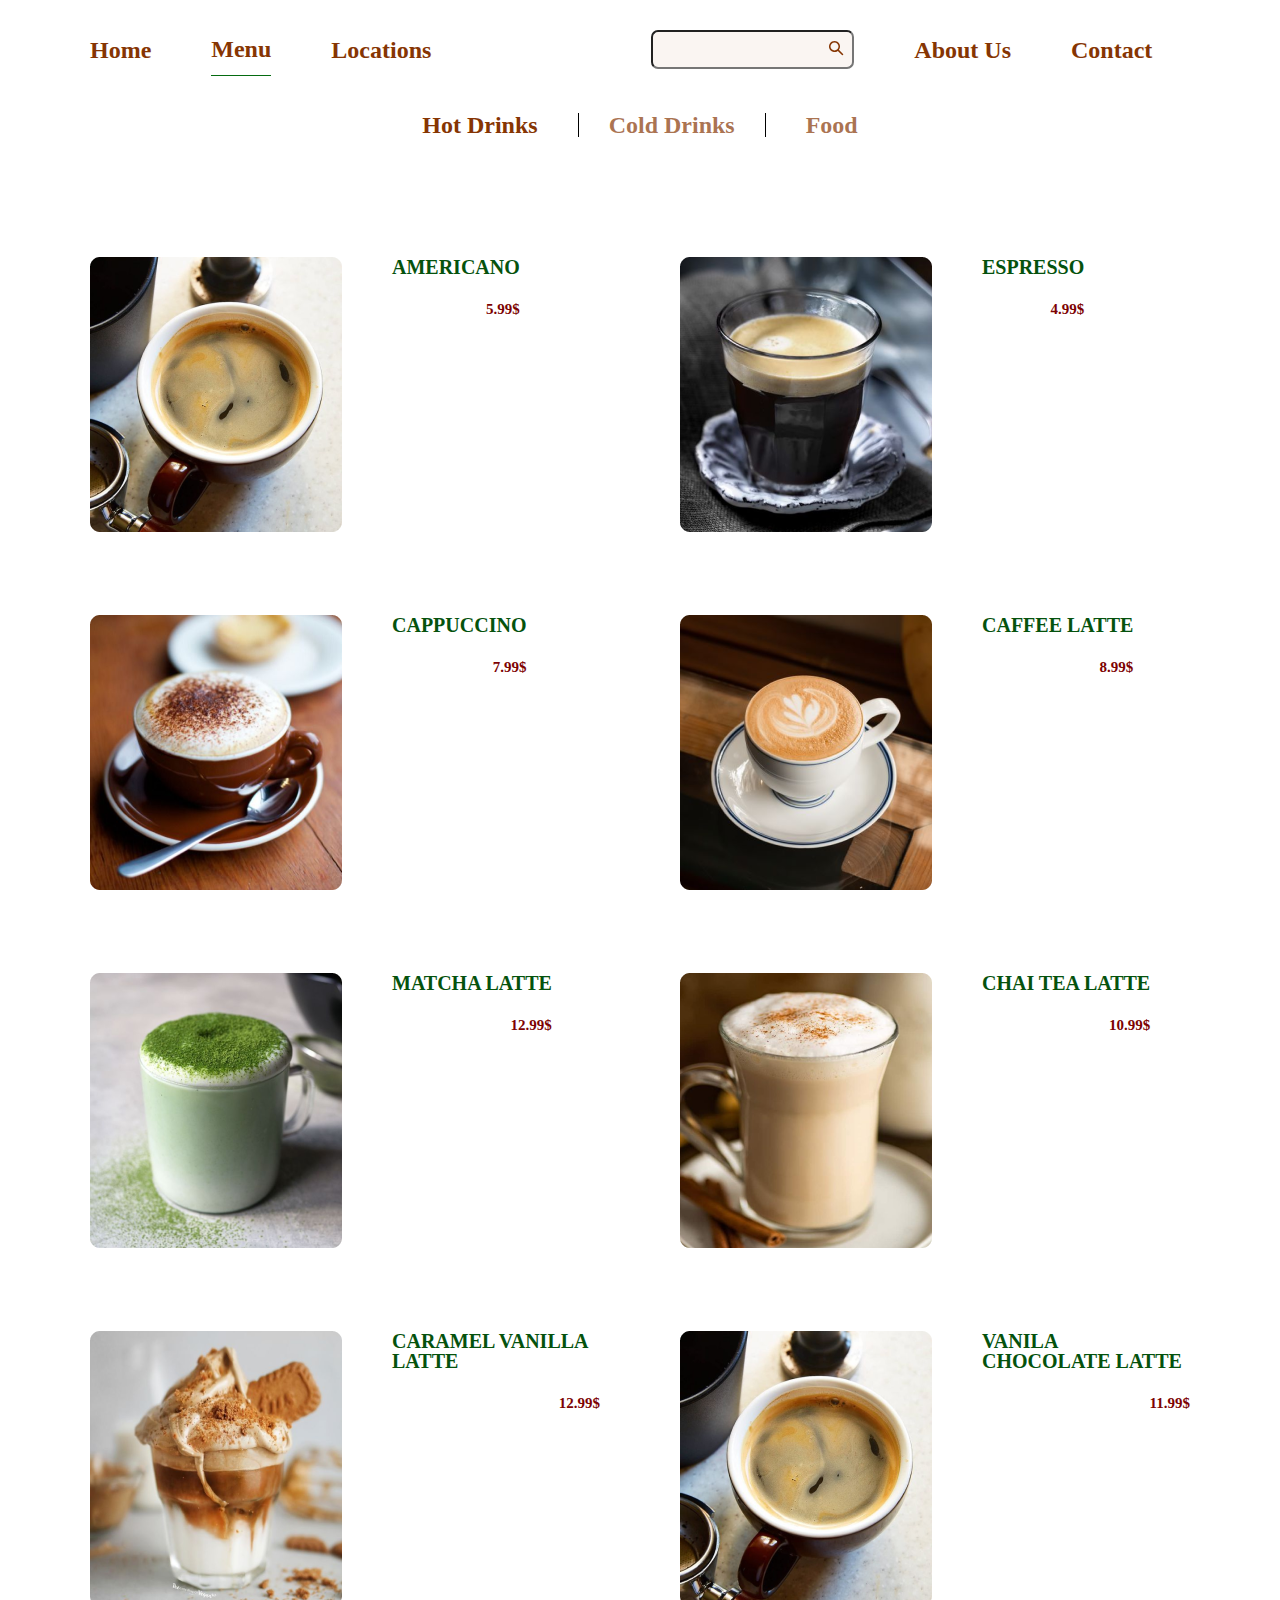
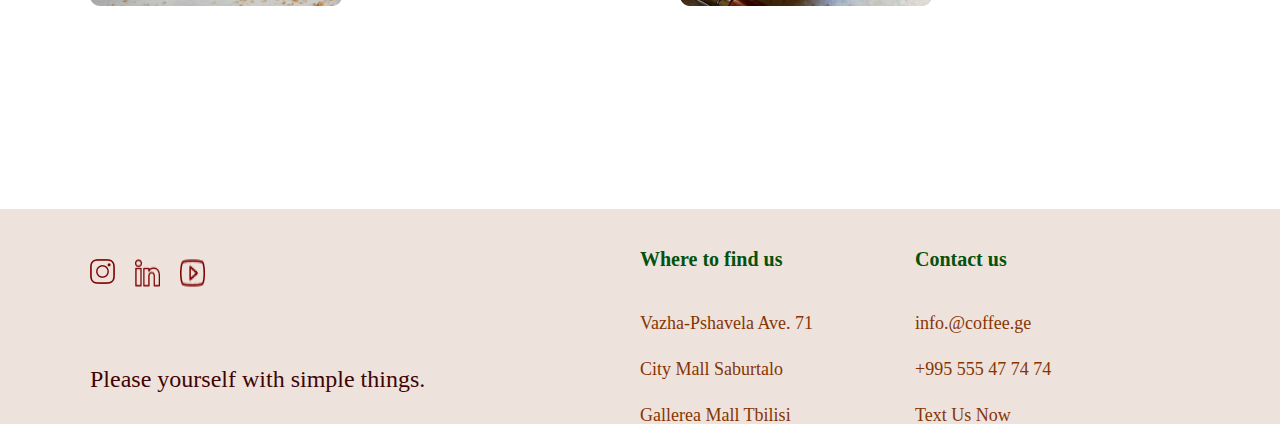
<file: static/pages/menu.html>
<!DOCTYPE html>
<html lang="en">

<head>
    <meta charset="UTF-8">
    <meta http-equiv="X-UA-Compatible" content="IE=edge">
    <meta name="viewport" content="width=device-width, initial-scale=1.0">
    <link rel="stylesheet" href="../css/reset.css">
    <link rel="stylesheet" href="../css/style.css">
    <title>Menu</title>
</head>

<body>
    <header>
        <div class="container">
            <nav>
                <div class="header-list">
                    <ul>
                        <li><a href="../../index.html">home</a></li>
                        <li class="active-nav"><a href="./menu.html">menu</a></li>
                        <li><a href="./locations.html">locations</a></li>
                        <li>
                            <form>
                                <input type="text">
                                <button type="submit">
                                    <svg width="15" height="15" viewBox="0 0 15 15" fill="none"
                                        xmlns="http://www.w3.org/2000/svg">
                                        <path
                                            d="M5.50003 1.07809e-08C6.52393 -6.40861e-05 7.52751 0.285684 8.39781 0.825075C9.2681 1.36447 9.97055 2.13608 10.4261 3.05306C10.8816 3.97004 11.0721 4.99597 10.9762 6.01536C10.8802 7.03475 10.5017 8.00712 9.88304 8.823L14.03 12.97C14.163 13.104 14.2405 13.2832 14.2472 13.4719C14.2538 13.6605 14.1891 13.8447 14.0659 13.9878C13.9427 14.1308 13.7701 14.2221 13.5825 14.2434C13.395 14.2648 13.2062 14.2147 13.054 14.103L12.97 14.03L8.82304 9.883C8.12761 10.4102 7.31671 10.7643 6.45736 10.9161C5.59801 11.0679 4.71487 11.0131 3.8809 10.7561C3.04694 10.4992 2.28609 10.0474 1.66122 9.43827C1.03635 8.82911 0.565403 8.08001 0.287285 7.25286C0.00916761 6.4257 -0.0681353 5.54424 0.0617636 4.6813C0.191662 3.81837 0.525034 2.99872 1.03433 2.2901C1.54363 1.58148 2.21424 1.00421 2.99075 0.606002C3.76726 0.207794 4.62738 7.20708e-05 5.50003 1.07809e-08ZM5.50003 1.5C4.43917 1.5 3.42175 1.92143 2.67161 2.67157C1.92146 3.42172 1.50003 4.43913 1.50003 5.5C1.50003 6.56087 1.92146 7.57828 2.67161 8.32843C3.42175 9.07857 4.43917 9.5 5.50003 9.5C6.5609 9.5 7.57832 9.07857 8.32846 8.32843C9.07861 7.57828 9.50004 6.56087 9.50004 5.5C9.50004 4.43913 9.07861 3.42172 8.32846 2.67157C7.57832 1.92143 6.5609 1.5 5.50003 1.5Z"
                                            fill="#863503" />
                                    </svg>
                                </button>
                            </form>
                        </li>
                        <li><a href="./about.html">about us</a></li>
                        <li><a href="./contact.html">contact</a></li>
                    </ul>
                </div>
            </nav>
        </div>
    </header>

    <main>
        <div class="container">
            <section>
                <div class="menu-navigation">
                    <ul>
                        <li class="active-menu"> <a href="./menu.html">Hot Drinks</a> </li>
                        <li> <a href="./cold-drinks.html">Cold Drinks</a> </li>
                        <li> <a href="./food.html">Food</a> </li>
                    </ul>
                </div>

                <div class="menu-main-box">


                    <div class="menu-card">
                        <div class="card-img">

                            <div class="grow"> <img src="../img/hot-drinks/americano.png" alt="americano"></div>

                        </div>
                        <div class="card-title">
                            <h3>AMERICANO</h3>
                            <nav>5.99$</nav>
                        </div>
                    </div>

                    <div class="menu-card">
                        <div class="card-img"> <img src="../img/hot-drinks/espresso.png" alt="espresso"></div>
                        <div class="card-title">
                            <h3>ESPRESSO</h3>
                            <nav>4.99$</nav>
                        </div>
                    </div>
                    <div class="menu-card">
                        <div class="card-img"> <img src="../img/hot-drinks/cappuccino.png" alt="CAPPUCCINO"></div>
                        <div class="card-title">
                            <h3>CAPPUCCINO</h3>
                            <nav>7.99$</nav>
                        </div>
                    </div>
                    <div class="menu-card">
                        <div class="card-img"> <img src="../img/hot-drinks/latte.png" alt="CAFFEE LATTE"></div>
                        <div class="card-title">
                            <h3>CAFFEE LATTE</h3>
                            <nav>8.99$</nav>
                        </div>
                    </div>
                    <div class="menu-card">
                        <div class="card-img"> <img src="../img/hot-drinks/matcha-latte.png" alt="MATCHA LATTE"></div>
                        <div class="card-title">
                            <h3>MATCHA LATTE</h3>
                            <nav>12.99$</nav>
                        </div>
                    </div>
                    <div class="menu-card">
                        <div class="card-img"> <img src="../img/hot-drinks/tea-latte.png" alt="CHAI TEA LATTE"></div>
                        <div class="card-title">
                            <h3>CHAI TEA LATTE</h3>
                            <nav>10.99$</nav>
                        </div>
                    </div>
                    <div class="menu-card">
                        <div class="card-img"> <img src="../img/hot-drinks/vanilla-latte.png"
                                alt="CARAMEL VANILLA LATTE"></div>
                        <div class="card-title">
                            <h3>CARAMEL VANILLA LATTE</h3>
                            <nav>12.99$</nav>
                        </div>
                    </div>
                    <div class="menu-card">
                        <div class="card-img"> <img src="../img/hot-drinks/americano.png" alt="VANILA CHOCOLATE LATTE">
                        </div>
                        <div class="card-title">
                            <h3>VANILA CHOCOLATE LATTE</h3>
                            <nav>11.99$</nav>
                        </div>
                    </div>
                </div>
            </section>
        </div>
    </main>
    <footer>
        <div class="container">
            <div class="footer-box">
                <div class="social-network">
                    <div class="social-network-img">
                        <a href="instagram.com"> <img src="../img/footer/instagram.png" alt="instagram"></a>

                        <img src="../img/footer/linkedin.png" alt="Linkedin">
                        <img src="../img/footer/youtube.png" alt="youtube">
                    </div>
                    <p>Please yourself with simple things.</p>
                </div>

                <!-- <div class="footer-list"> -->
                <div class="footer-first-list">
                    <h3>Where to find us</h3>
                    <ul>
                        <li>Vazha-Pshavela Ave. 71</li>
                        <li>City Mall Saburtalo</li>
                        <li>Gallerea Mall Tbilisi</li>
                    </ul>
                </div>
                <div class="footer-second-list">
                    <h3>Contact us</h3>
                    <ul>
                        <li>info.@coffee.ge</li>
                        <li>+995 555 47 74 74 </li>
                        <li>Text Us Now</li>
                    </ul>
                </div>
            </div>

        </div>

    </footer>
</body>

</html>
</file>
<file: static/css/style.css>
:root {
    --main-color: #863503;
    --title-color: #05520D;
    --input-color: #7D0202;
    --size-24: 24px;
    --size-28: 28px;
    --fw-bold: 600;

}

.active-nav {
    border-bottom: 1px solid #056B11;
}

.page-title {
    font-size: var(--size-28);
    color: var(--title-color);
    font-weight: var(--fw-bold);
    text-transform: capitalize;
}

.text-center {
    text-align: center;
}

.text-right {
    text-align: right;
}

.container {
    max-width: 1100px;
    width: 90%;
    margin: 0 auto;
}

.header-list ul {
    padding: 30px 0;
    display: flex;
    gap: 60px;
    align-items: center;
}

.header-list li:nth-child(4) {
    margin-left: 160px;
}

header a {
    text-decoration: none;
    text-transform: capitalize;
    color: var(--main-color);

    font-size: var(--size-24);
    font-weight: var(--fw-bold);
}

header form input {
    background-color: rgba(210, 158, 126, 0.1);
    border-radius: 7px;
    padding: 10px 11px;
}

header form {
    position: relative;
}

header form button {
    position: absolute;
    right: 10px;
    top: 50%;
    transform: translateY(-50%);
    cursor: pointer;
}

header li {
    padding-bottom: 14px;
}

header li:not(:nth-child(4)):hover {
    border-bottom: 1px solid #056B11;
}

.contact-page-title p {
    font-family: 'Lucida Bright';
    font-weight: 600;
    color: var(--main-color);
    margin-top: 30px;


}

.form-wrapper button {
    border: 1px solid #056B11;
    border-radius: 10px;
    padding: 10px 27px 10px;
    font-size: var(--size-16);
    line-height: 19px;
    cursor: pointer;
}

.form-wrapper a {
    text-decoration: none;
    color: black;
}

.contact-page-title {
    margin-bottom: 100px;
}

.form-wrapper input,
.form-wrapper textarea {

    border-radius: 20px;
    border: 1px solid var(--main-color);
    padding: 20px 40px;
}

.form-wrapper input::placeholder,
.form-wrapper textarea::placeholder {
    color: var(--input-color);
}

.form-wrapper {
    display: grid;
    grid-template-columns: repeat(2, 1fr);
    grid-gap: 20px;
}

.form-wrapper textarea {
    grid-column: 1/3;
    resize: none;
}

.submit-button {
    justify-self: end;
    grid-column: 2/3;
}

/* home  */
.home-top-box {
    background: #86350312;
    position: relative;
}

.home-box-title {
    height: 867px;
}

.home-text h1 {
    font-size: 54px;
    line-height: 64px;
    width: 542px;
    color: var(--main-color);
}

.home-text p {
    color: var(--main-color);
    font-size: var(--size-24);
    line-height: 28px;
    width: 557px;
}

.home-title {
    display: flex;
    margin-top: 107px;
}

.home-logo {
    position: absolute;
    right: 0;
    margin-top: 100px;
}

.home-text {
    display: flex;
    gap: 43px;
    flex-direction: column;
}

.box-bottom {
    display: flex;
    justify-content: space-between;
}

.home-title-bottom {
    font-size: 32px;
    line-height: 38px;
    color: var(--main-color);
    border-bottom: 1.5px solid #05520D;
    margin: 126px 0px 110px;
    width: 216px;
    padding-bottom: 21px;
}

.coffe-card-text {
    display: flex;
    align-items: center;
    gap: 33px;
    margin: 23px 0 0 5px;

}

.coffe-card-text p {
    font-size: var(--size-20);
    line-height: var(--line-height-24);
    color: var(--title-color);
    font-weight: var(--fw-bold);
    text-transform: capitalize;
}

.coffe-card-text span {
    font-size: var(--size-15);
    color: var(--input-color);
}

.home-button button {
    font-size: var(--size-18);
    font-weight: var(--fw-bold);
    line-height: 21px;
    border: 2px solid #056B11;
    border-radius: 15px;
    padding: 11px 28px;
    cursor: pointer;
}

.home-button {
    text-align: right;
    margin: 100px 0 156px;
}

.coffe-card img {
    cursor: pointer;
}

.coffe-card img {
    transition: 1s ease;
}

.coffe-card img:hover {
    -webkit-transform: scale(1.2);
    -ms-transform: scale(1.2);
    transform: scale(1.2);
    transition: 1s ease;
}

/* footer  */
footer {
    background: rgba(183, 138, 109, 0.24);
}

.footer-box {
    display: grid;
    grid-template-columns: 50% 25% 25%;

}

.social-network-img {
    display: flex;
    gap: 20px;
    margin-top: 50px;
    margin-bottom: 80px;

}

.social-network p {
    font-family: 'Lucida Bright';
    font-size: 24px;
    color: #400404;
}

.footer-box h3 {
    margin-top: 40px;
    font-family: 'Lucida Bright';
    font-weight: 600;
    font-size: 20px;
    color: #05520D;
    margin-bottom: 45px;
}

.footer-box li {
    font-family: 'Lucida Bright';
    font-size: 18px;
    color: var(--main-color);
}

.footer-box li:nth-child(2) {

    margin: 28px 0;
}



/* menu */

.menu-navigation ul {
    display: flex;
    justify-content: center;
    gap: 40px;
}



.menu-navigation a {
    text-decoration: none;
    font-family: 'Lucida Bright';
    font-weight: 600;
    font-size: 24px;
    color: rgba(134, 53, 3, 0.7);
}

.active-menu a {
    color: var(--main-color);
}

.menu-navigation li:nth-child(2) {
    border-left: 1px solid black;
    border-right: 1px solid black;
    padding-left: 30px;
    padding-right: 30px;
}

.menu-main-box {
    margin-top: 120px;
    margin-bottom: 200px;
    display: grid;
    grid-template-columns: repeat(2, 1fr);
    gap: 80px;
}

.menu-card {
    display: flex;
    cursor: pointer;
}

.menu-card img {
    transition: 1s ease;
}

.menu-card img:hover {
    -webkit-transform: scale(1.2);
    -ms-transform: scale(1.2);
    transform: scale(1.2);
    transition: 1s ease;
}

.menu-card h3 {
    font-family: 'Lucida Bright';
    font-weight: 600;
    font-size: 20px;
    color: #05520D;
}

.card-title {
    margin-left: 50px;
}

.card-title nav {
    font-family: 'Lucida Bright';
    font-weight: 600;
    font-size: 15px;
    color: var(--input-color);
    margin-top: 25px;
    text-align: right;
}


/* about */

.about-box h2 {
    font-family: 'Lucida Bright';
    font-weight: 600;
    font-size: 28px;
    color: #05520D;
}

.second-box h2 {
    font-family: 'Lucida Bright';
    font-weight: 600;
    font-size: 28px;
    color: #05520D;
    text-align: right;
}

.first-box-content p,
.second-box-content p,
.third-box-content p {
    font-family: 'Lucida Bright';
    font-size: 24px;
    line-height: 42px;
    margin-top: 40px;
    color: var(--main-color);
}

.first-box-content,
.third-box-content {
    display: flex;
    gap: 80px;

}

.second-box-content {
    display: flex;
    gap: 80px;
    flex-direction: row-reverse
}

/* locations */

.locations-title h1 {
    font-family: 'Lucida Bright';
    font-weight: 600;
    font-size: 28px;
    line-height: 33px;
    color: #05520D;
    text-align: center;
}

.first-list {
    font-family: 'Lucida Bright';
    font-weight: 600;
    font-size: 18px;
    line-height: 21px;
    color: var(--main-color);
}

.first-list li:nth-child(2) {
    margin-top: 24px;
    margin-bottom: 24px;
}

.second-list {
    font-family: 'Lucida Bright';
    font-size: 18px;
    line-height: 21px;
    color: var(--main-color);
}

.second-list li:nth-child(2) {
    margin-top: 24px;
    margin-bottom: 24px;
}

.third-list {
    font-family: 'Lucida Bright';
    font-size: 18px;
    line-height: 21px;
    color: var(--input-color);
}

.third-list li:nth-child(2) {
    margin-top: 24px;
    margin-bottom: 24px;
}

.working-hours {
    display: flex;
    justify-content: space-around;
    margin-top: 100px;
    margin-bottom: 150px;
}

.map {
    display: flex;
    justify-content: center;
    border-radius: 15px;
    margin-bottom: 200px;
}

.map iframe:hover {
    filter: drop-shadow(0 -6mm 4mm rgb(158, 156, 155));
}



/* feedback  */

.check-mark {
    display: flex;
    justify-content: center;
}

.feedback {
    text-align: center;
    font-family: 'Lucida Bright';
    font-weight: 600;
    font-size: 17px;
    line-height: 20px;
    color: var(--main-color);
    margin-top: 100px;
    margin-bottom: 200px;
}

.feedback p:nth-child(2) {

    padding-top: 20px;
    margin-top: 20px;
    margin-bottom: 40px;
}
</file>
